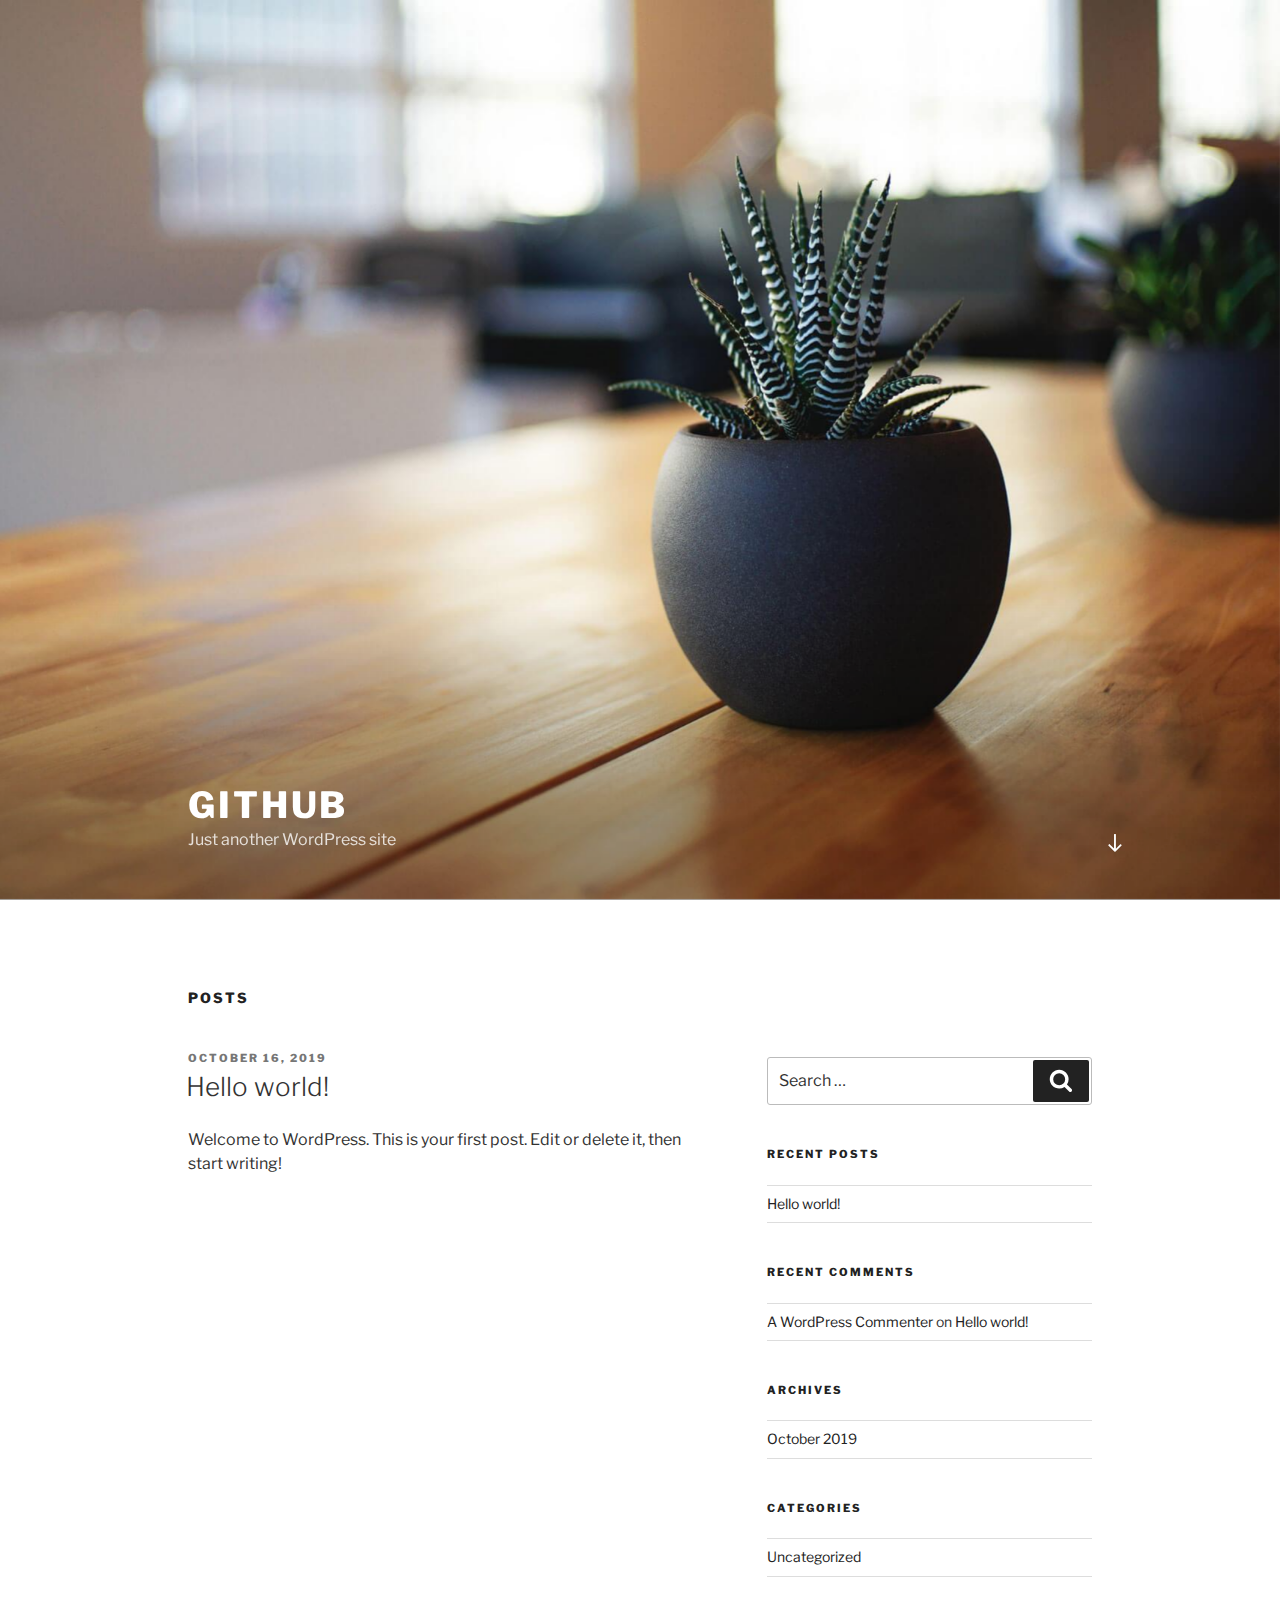
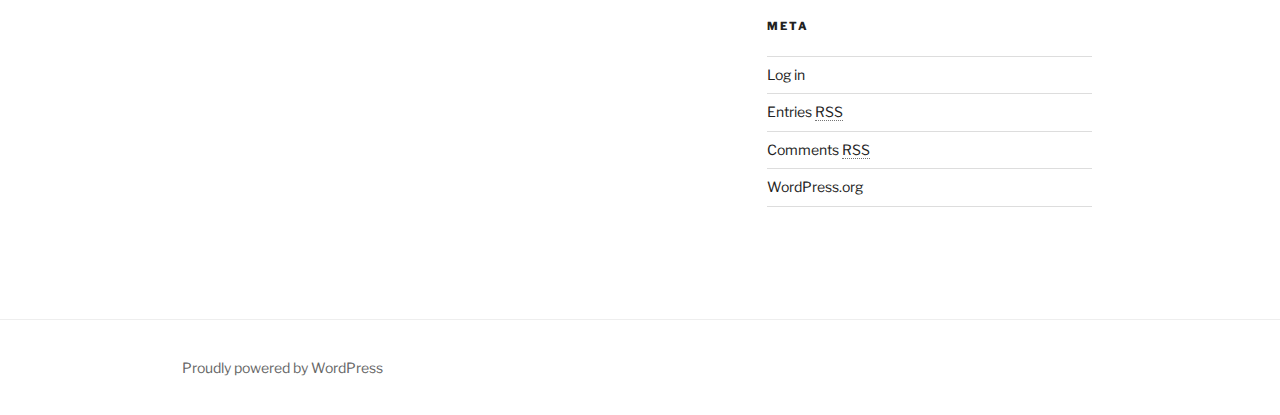
<file: index.html>
<!DOCTYPE html>
<html lang="en-US" class="no-js no-svg">
<head>
<meta charset="UTF-8">
<meta name="viewport" content="width=device-width, initial-scale=1">
<link rel="profile" href="http://gmpg.org/xfn/11">

<script>(function(html){html.className = html.className.replace(/\bno-js\b/,'js')})(document.documentElement);</script>
<title>Github &#8211; Just another WordPress site</title>
<link rel='dns-prefetch' href='//fonts.googleapis.com' />
<link rel='dns-prefetch' href='//s.w.org' />
<link href='https://fonts.gstatic.com/' crossorigin rel='preconnect' />
<link rel="alternate" type="application/rss+xml" title="Github &raquo; Feed" href="https://ashikashedge.github.io/github/feed/" />
<link rel="alternate" type="application/rss+xml" title="Github &raquo; Comments Feed" href="https://ashikashedge.github.io/github/comments/feed/" />
		<script type="text/javascript">
			window._wpemojiSettings = {"baseUrl":"https:\/\/s.w.org\/images\/core\/emoji\/12.0.0-1\/72x72\/","ext":".png","svgUrl":"https:\/\/s.w.org\/images\/core\/emoji\/12.0.0-1\/svg\/","svgExt":".svg","source":{"concatemoji":"https:\/\/ashikashedge.github.io\/github\/wp-includes\/js\/wp-emoji-release.min.js?ver=5.2.3"}};
			!function(a,b,c){function d(a,b){var c=String.fromCharCode;l.clearRect(0,0,k.width,k.height),l.fillText(c.apply(this,a),0,0);var d=k.toDataURL();l.clearRect(0,0,k.width,k.height),l.fillText(c.apply(this,b),0,0);var e=k.toDataURL();return d===e}function e(a){var b;if(!l||!l.fillText)return!1;switch(l.textBaseline="top",l.font="600 32px Arial",a){case"flag":return!(b=d([55356,56826,55356,56819],[55356,56826,8203,55356,56819]))&&(b=d([55356,57332,56128,56423,56128,56418,56128,56421,56128,56430,56128,56423,56128,56447],[55356,57332,8203,56128,56423,8203,56128,56418,8203,56128,56421,8203,56128,56430,8203,56128,56423,8203,56128,56447]),!b);case"emoji":return b=d([55357,56424,55356,57342,8205,55358,56605,8205,55357,56424,55356,57340],[55357,56424,55356,57342,8203,55358,56605,8203,55357,56424,55356,57340]),!b}return!1}function f(a){var c=b.createElement("script");c.src=a,c.defer=c.type="text/javascript",b.getElementsByTagName("head")[0].appendChild(c)}var g,h,i,j,k=b.createElement("canvas"),l=k.getContext&&k.getContext("2d");for(j=Array("flag","emoji"),c.supports={everything:!0,everythingExceptFlag:!0},i=0;i<j.length;i++)c.supports[j[i]]=e(j[i]),c.supports.everything=c.supports.everything&&c.supports[j[i]],"flag"!==j[i]&&(c.supports.everythingExceptFlag=c.supports.everythingExceptFlag&&c.supports[j[i]]);c.supports.everythingExceptFlag=c.supports.everythingExceptFlag&&!c.supports.flag,c.DOMReady=!1,c.readyCallback=function(){c.DOMReady=!0},c.supports.everything||(h=function(){c.readyCallback()},b.addEventListener?(b.addEventListener("DOMContentLoaded",h,!1),a.addEventListener("load",h,!1)):(a.attachEvent("onload",h),b.attachEvent("onreadystatechange",function(){"complete"===b.readyState&&c.readyCallback()})),g=c.source||{},g.concatemoji?f(g.concatemoji):g.wpemoji&&g.twemoji&&(f(g.twemoji),f(g.wpemoji)))}(window,document,window._wpemojiSettings);
		</script>
		<style type="text/css">
img.wp-smiley,
img.emoji {
	display: inline !important;
	border: none !important;
	box-shadow: none !important;
	height: 1em !important;
	width: 1em !important;
	margin: 0 .07em !important;
	vertical-align: -0.1em !important;
	background: none !important;
	padding: 0 !important;
}
</style>
	<link rel='stylesheet' id='wp-block-library-css'  href='https://ashikashedge.github.io/github/wp-includes/css/dist/block-library/style.min.css?ver=5.2.3' type='text/css' media='all' />
<link rel='stylesheet' id='wp-block-library-theme-css'  href='https://ashikashedge.github.io/github/wp-includes/css/dist/block-library/theme.min.css?ver=5.2.3' type='text/css' media='all' />
<link rel='stylesheet' id='twentyseventeen-fonts-css'  href='https://fonts.googleapis.com/css?family=Libre+Franklin%3A300%2C300i%2C400%2C400i%2C600%2C600i%2C800%2C800i&#038;subset=latin%2Clatin-ext' type='text/css' media='all' />
<link rel='stylesheet' id='twentyseventeen-style-css'  href='https://ashikashedge.github.io/github/wp-content/themes/twentyseventeen/style.css?ver=5.2.3' type='text/css' media='all' />
<link rel='stylesheet' id='twentyseventeen-block-style-css'  href='https://ashikashedge.github.io/github/wp-content/themes/twentyseventeen/assets/css/blocks.css?ver=1.1' type='text/css' media='all' />
<!--[if lt IE 9]>
<link rel='stylesheet' id='twentyseventeen-ie8-css'  href='https://ashikashedge.github.io/github/wp-content/themes/twentyseventeen/assets/css/ie8.css?ver=1.0' type='text/css' media='all' />
<![endif]-->
<!--[if lt IE 9]>
<script type='text/javascript' src='https://ashikashedge.github.io/github/wp-content/themes/twentyseventeen/assets/js/html5.js?ver=3.7.3'></script>
<![endif]-->
<script type='text/javascript' src='https://ashikashedge.github.io/github/wp-includes/js/jquery/jquery.js?ver=1.12.4-wp'></script>
<script type='text/javascript' src='https://ashikashedge.github.io/github/wp-includes/js/jquery/jquery-migrate.min.js?ver=1.4.1'></script>
<link rel='https://api.w.org/' href='https://ashikashedge.github.io/github/wp-json/' />
<link rel="EditURI" type="application/rsd+xml" title="RSD" href="https://ashikashedge.github.io/github/xmlrpc.php?rsd" />
<link rel="wlwmanifest" type="application/wlwmanifest+xml" href="https://ashikashedge.github.io/github/wp-includes/wlwmanifest.xml" /> 
<meta name="generator" content="WordPress 5.2.3" />
		<style type="text/css">.recentcomments a{display:inline !important;padding:0 !important;margin:0 !important;}</style>
		</head>

<body class="home blog wp-embed-responsive hfeed has-header-image has-sidebar colors-light">
<div id="page" class="site">
	<a class="skip-link screen-reader-text" href="#content">Skip to content</a>

	<header id="masthead" class="site-header" role="banner">

		<div class="custom-header">

		<div class="custom-header-media">
			<div id="wp-custom-header" class="wp-custom-header"><img src="https://ashikashedge.github.io/github/wp-content/themes/twentyseventeen/assets/images/header.jpg" width="2000" height="1200" alt="Github" /></div>		</div>

	<div class="site-branding">
	<div class="wrap">

		
		<div class="site-branding-text">
							<h1 class="site-title"><a href="https://ashikashedge.github.io/github/" rel="home">Github</a></h1>
			
							<p class="site-description">Just another WordPress site</p>
					</div><!-- .site-branding-text -->

				<a href="#content" class="menu-scroll-down"><svg class="icon icon-arrow-right" aria-hidden="true" role="img"> <use href="#icon-arrow-right" xlink:href="#icon-arrow-right"></use> </svg><span class="screen-reader-text">Scroll down to content</span></a>
	
	</div><!-- .wrap -->
</div><!-- .site-branding -->

</div><!-- .custom-header -->

		
	</header><!-- #masthead -->

	
	<div class="site-content-contain">
		<div id="content" class="site-content">

<div class="wrap">
		<header class="page-header">
		<h2 class="page-title">Posts</h2>
	</header>
	
	<div id="primary" class="content-area">
		<main id="main" class="site-main" role="main">

			
<article id="post-1" class="post-1 post type-post status-publish format-standard hentry category-uncategorized">
		<header class="entry-header">
		<div class="entry-meta"><span class="screen-reader-text">Posted on</span> <a href="https://ashikashedge.github.io/github/2019/10/16/hello-world/" rel="bookmark"><time class="entry-date published updated" datetime="2019-10-16T09:06:40+00:00">October 16, 2019</time></a></div><!-- .entry-meta --><h3 class="entry-title"><a href="https://ashikashedge.github.io/github/2019/10/16/hello-world/" rel="bookmark">Hello world!</a></h3>	</header><!-- .entry-header -->

	
	<div class="entry-content">
		
<p>Welcome to WordPress. This is your first post. Edit or delete it, then start writing!</p>
	</div><!-- .entry-content -->

	
</article><!-- #post-1 -->

		</main><!-- #main -->
	</div><!-- #primary -->
	
<aside id="secondary" class="widget-area" role="complementary" aria-label="Blog Sidebar">
	<section id="search-2" class="widget widget_search">

<form role="search" method="get" class="search-form" action="https://ashikashedge.github.io/github/">
	<label for="search-form-1">
		<span class="screen-reader-text">Search for:</span>
	</label>
	<input type="search" id="search-form-1" class="search-field" placeholder="Search &hellip;" value="" name="s" />
	<button type="submit" class="search-submit"><svg class="icon icon-search" aria-hidden="true" role="img"> <use href="#icon-search" xlink:href="#icon-search"></use> </svg><span class="screen-reader-text">Search</span></button>
</form>
</section>		<section id="recent-posts-2" class="widget widget_recent_entries">		<h2 class="widget-title">Recent Posts</h2>		<ul>
											<li>
					<a href="https://ashikashedge.github.io/github/2019/10/16/hello-world/">Hello world!</a>
									</li>
					</ul>
		</section><section id="recent-comments-2" class="widget widget_recent_comments"><h2 class="widget-title">Recent Comments</h2><ul id="recentcomments"><li class="recentcomments"><span class="comment-author-link"><a href='https://wordpress.org/' rel='external nofollow' class='url'>A WordPress Commenter</a></span> on <a href="https://ashikashedge.github.io/github/2019/10/16/hello-world/#comment-1">Hello world!</a></li></ul></section><section id="archives-2" class="widget widget_archive"><h2 class="widget-title">Archives</h2>		<ul>
				<li><a href='https://ashikashedge.github.io/github/2019/10/'>October 2019</a></li>
		</ul>
			</section><section id="categories-2" class="widget widget_categories"><h2 class="widget-title">Categories</h2>		<ul>
				<li class="cat-item cat-item-1"><a href="https://ashikashedge.github.io/github/category/uncategorized/">Uncategorized</a>
</li>
		</ul>
			</section><section id="meta-2" class="widget widget_meta"><h2 class="widget-title">Meta</h2>			<ul>
						<li><a href="https://ashikashedge.github.io/github/wp-login.php">Log in</a></li>
			<li><a href="https://ashikashedge.github.io/github/feed/">Entries <abbr title="Really Simple Syndication">RSS</abbr></a></li>
			<li><a href="https://ashikashedge.github.io/github/comments/feed/">Comments <abbr title="Really Simple Syndication">RSS</abbr></a></li>
			<li><a href="https://wordpress.org/" title="Powered by WordPress, state-of-the-art semantic personal publishing platform.">WordPress.org</a></li>			</ul>
			</section></aside><!-- #secondary -->
</div><!-- .wrap -->


		</div><!-- #content -->

		<footer id="colophon" class="site-footer" role="contentinfo">
			<div class="wrap">
				
<div class="site-info">
		<a href="https://wordpress.org/" class="imprint">
		Proudly powered by WordPress	</a>
</div><!-- .site-info -->
			</div><!-- .wrap -->
		</footer><!-- #colophon -->
	</div><!-- .site-content-contain -->
</div><!-- #page -->
<script type='text/javascript'>
/* <![CDATA[ */
var twentyseventeenScreenReaderText = {"quote":"<svg class=\"icon icon-quote-right\" aria-hidden=\"true\" role=\"img\"> <use href=\"#icon-quote-right\" xlink:href=\"#icon-quote-right\"><\/use> <\/svg>"};
/* ]]> */
</script>
<script type='text/javascript' src='https://ashikashedge.github.io/github/wp-content/themes/twentyseventeen/assets/js/skip-link-focus-fix.js?ver=1.0'></script>
<script type='text/javascript' src='https://ashikashedge.github.io/github/wp-content/themes/twentyseventeen/assets/js/global.js?ver=1.0'></script>
<script type='text/javascript' src='https://ashikashedge.github.io/github/wp-content/themes/twentyseventeen/assets/js/jquery.scrollTo.js?ver=2.1.2'></script>
<script type='text/javascript' src='https://ashikashedge.github.io/github/wp-includes/js/wp-embed.min.js?ver=5.2.3'></script>
<svg style="position: absolute; width: 0; height: 0; overflow: hidden;" version="1.1" xmlns="http://www.w3.org/2000/svg" xmlns:xlink="http://www.w3.org/1999/xlink">
<defs>
<symbol id="icon-behance" viewbox="0 0 37 32">
<path class="path1" d="M33 6.054h-9.125v2.214h9.125v-2.214zM28.5 13.661q-1.607 0-2.607 0.938t-1.107 2.545h7.286q-0.321-3.482-3.571-3.482zM28.786 24.107q1.125 0 2.179-0.571t1.357-1.554h3.946q-1.786 5.482-7.625 5.482-3.821 0-6.080-2.357t-2.259-6.196q0-3.714 2.33-6.17t6.009-2.455q2.464 0 4.295 1.214t2.732 3.196 0.902 4.429q0 0.304-0.036 0.839h-11.75q0 1.982 1.027 3.063t2.973 1.080zM4.946 23.214h5.286q3.661 0 3.661-2.982 0-3.214-3.554-3.214h-5.393v6.196zM4.946 13.625h5.018q1.393 0 2.205-0.652t0.813-2.027q0-2.571-3.393-2.571h-4.643v5.25zM0 4.536h10.607q1.554 0 2.768 0.25t2.259 0.848 1.607 1.723 0.563 2.75q0 3.232-3.071 4.696 2.036 0.571 3.071 2.054t1.036 3.643q0 1.339-0.438 2.438t-1.179 1.848-1.759 1.268-2.161 0.75-2.393 0.232h-10.911v-22.5z"></path>
</symbol>
<symbol id="icon-deviantart" viewbox="0 0 18 32">
<path class="path1" d="M18.286 5.411l-5.411 10.393 0.429 0.554h4.982v7.411h-9.054l-0.786 0.536-2.536 4.875-0.536 0.536h-5.375v-5.411l5.411-10.411-0.429-0.536h-4.982v-7.411h9.054l0.786-0.536 2.536-4.875 0.536-0.536h5.375v5.411z"></path>
</symbol>
<symbol id="icon-medium" viewbox="0 0 32 32">
<path class="path1" d="M10.661 7.518v20.946q0 0.446-0.223 0.759t-0.652 0.313q-0.304 0-0.589-0.143l-8.304-4.161q-0.375-0.179-0.634-0.598t-0.259-0.83v-20.357q0-0.357 0.179-0.607t0.518-0.25q0.25 0 0.786 0.268l9.125 4.571q0.054 0.054 0.054 0.089zM11.804 9.321l9.536 15.464-9.536-4.75v-10.714zM32 9.643v18.821q0 0.446-0.25 0.723t-0.679 0.277-0.839-0.232l-7.875-3.929zM31.946 7.5q0 0.054-4.58 7.491t-5.366 8.705l-6.964-11.321 5.786-9.411q0.304-0.5 0.929-0.5 0.25 0 0.464 0.107l9.661 4.821q0.071 0.036 0.071 0.107z"></path>
</symbol>
<symbol id="icon-slideshare" viewbox="0 0 32 32">
<path class="path1" d="M15.589 13.214q0 1.482-1.134 2.545t-2.723 1.063-2.723-1.063-1.134-2.545q0-1.5 1.134-2.554t2.723-1.054 2.723 1.054 1.134 2.554zM24.554 13.214q0 1.482-1.125 2.545t-2.732 1.063q-1.589 0-2.723-1.063t-1.134-2.545q0-1.5 1.134-2.554t2.723-1.054q1.607 0 2.732 1.054t1.125 2.554zM28.571 16.429v-11.911q0-1.554-0.571-2.205t-1.982-0.652h-19.857q-1.482 0-2.009 0.607t-0.527 2.25v12.018q0.768 0.411 1.58 0.714t1.446 0.5 1.446 0.33 1.268 0.196 1.25 0.071 1.045 0.009 1.009-0.036 0.795-0.036q1.214-0.018 1.696 0.482 0.107 0.107 0.179 0.161 0.464 0.446 1.089 0.911 0.125-1.625 2.107-1.554 0.089 0 0.652 0.027t0.768 0.036 0.813 0.018 0.946-0.018 0.973-0.080 1.089-0.152 1.107-0.241 1.196-0.348 1.205-0.482 1.286-0.616zM31.482 16.339q-2.161 2.661-6.643 4.5 1.5 5.089-0.411 8.304-1.179 2.018-3.268 2.643-1.857 0.571-3.25-0.268-1.536-0.911-1.464-2.929l-0.018-5.821v-0.018q-0.143-0.036-0.438-0.107t-0.42-0.089l-0.018 6.036q0.071 2.036-1.482 2.929-1.411 0.839-3.268 0.268-2.089-0.643-3.25-2.679-1.875-3.214-0.393-8.268-4.482-1.839-6.643-4.5-0.446-0.661-0.071-1.125t1.071 0.018q0.054 0.036 0.196 0.125t0.196 0.143v-12.393q0-1.286 0.839-2.196t2.036-0.911h22.446q1.196 0 2.036 0.911t0.839 2.196v12.393l0.375-0.268q0.696-0.482 1.071-0.018t-0.071 1.125z"></path>
</symbol>
<symbol id="icon-snapchat-ghost" viewbox="0 0 30 32">
<path class="path1" d="M15.143 2.286q2.393-0.018 4.295 1.223t2.92 3.438q0.482 1.036 0.482 3.196 0 0.839-0.161 3.411 0.25 0.125 0.5 0.125 0.321 0 0.911-0.241t0.911-0.241q0.518 0 1 0.321t0.482 0.821q0 0.571-0.563 0.964t-1.232 0.563-1.232 0.518-0.563 0.848q0 0.268 0.214 0.768 0.661 1.464 1.83 2.679t2.58 1.804q0.5 0.214 1.429 0.411 0.5 0.107 0.5 0.625 0 1.25-3.911 1.839-0.125 0.196-0.196 0.696t-0.25 0.83-0.589 0.33q-0.357 0-1.107-0.116t-1.143-0.116q-0.661 0-1.107 0.089-0.571 0.089-1.125 0.402t-1.036 0.679-1.036 0.723-1.357 0.598-1.768 0.241q-0.929 0-1.723-0.241t-1.339-0.598-1.027-0.723-1.036-0.679-1.107-0.402q-0.464-0.089-1.125-0.089-0.429 0-1.17 0.134t-1.045 0.134q-0.446 0-0.625-0.33t-0.25-0.848-0.196-0.714q-3.911-0.589-3.911-1.839 0-0.518 0.5-0.625 0.929-0.196 1.429-0.411 1.393-0.571 2.58-1.804t1.83-2.679q0.214-0.5 0.214-0.768 0-0.5-0.563-0.848t-1.241-0.527-1.241-0.563-0.563-0.938q0-0.482 0.464-0.813t0.982-0.33q0.268 0 0.857 0.232t0.946 0.232q0.321 0 0.571-0.125-0.161-2.536-0.161-3.393 0-2.179 0.482-3.214 1.143-2.446 3.071-3.536t4.714-1.125z"></path>
</symbol>
<symbol id="icon-yelp" viewbox="0 0 27 32">
<path class="path1" d="M13.804 23.554v2.268q-0.018 5.214-0.107 5.446-0.214 0.571-0.911 0.714-0.964 0.161-3.241-0.679t-2.902-1.589q-0.232-0.268-0.304-0.643-0.018-0.214 0.071-0.464 0.071-0.179 0.607-0.839t3.232-3.857q0.018 0 1.071-1.25 0.268-0.339 0.705-0.438t0.884 0.063q0.429 0.179 0.67 0.518t0.223 0.75zM11.143 19.071q-0.054 0.982-0.929 1.25l-2.143 0.696q-4.911 1.571-5.214 1.571-0.625-0.036-0.964-0.643-0.214-0.446-0.304-1.339-0.143-1.357 0.018-2.973t0.536-2.223 1-0.571q0.232 0 3.607 1.375 1.25 0.518 2.054 0.839l1.5 0.607q0.411 0.161 0.634 0.545t0.205 0.866zM25.893 24.375q-0.125 0.964-1.634 2.875t-2.42 2.268q-0.661 0.25-1.125-0.125-0.25-0.179-3.286-5.125l-0.839-1.375q-0.25-0.375-0.205-0.821t0.348-0.821q0.625-0.768 1.482-0.464 0.018 0.018 2.125 0.714 3.625 1.179 4.321 1.42t0.839 0.366q0.5 0.393 0.393 1.089zM13.893 13.089q0.089 1.821-0.964 2.179-1.036 0.304-2.036-1.268l-6.75-10.679q-0.143-0.625 0.339-1.107 0.732-0.768 3.705-1.598t4.009-0.563q0.714 0.179 0.875 0.804 0.054 0.321 0.393 5.455t0.429 6.777zM25.714 15.018q0.054 0.696-0.464 1.054-0.268 0.179-5.875 1.536-1.196 0.268-1.625 0.411l0.018-0.036q-0.411 0.107-0.821-0.071t-0.661-0.571q-0.536-0.839 0-1.554 0.018-0.018 1.339-1.821 2.232-3.054 2.679-3.643t0.607-0.696q0.5-0.339 1.161-0.036 0.857 0.411 2.196 2.384t1.446 2.991v0.054z"></path>
</symbol>
<symbol id="icon-vine" viewbox="0 0 27 32">
<path class="path1" d="M26.732 14.768v3.536q-1.804 0.411-3.536 0.411-1.161 2.429-2.955 4.839t-3.241 3.848-2.286 1.902q-1.429 0.804-2.893-0.054-0.5-0.304-1.080-0.777t-1.518-1.491-1.83-2.295-1.92-3.286-1.884-4.357-1.634-5.616-1.259-6.964h5.054q0.464 3.893 1.25 7.116t1.866 5.661 2.17 4.205 2.5 3.482q3.018-3.018 5.125-7.25-2.536-1.286-3.982-3.929t-1.446-5.946q0-3.429 1.857-5.616t5.071-2.188q3.179 0 4.875 1.884t1.696 5.313q0 2.839-1.036 5.107-0.125 0.018-0.348 0.054t-0.821 0.036-1.125-0.107-1.107-0.455-0.902-0.92q0.554-1.839 0.554-3.286 0-1.554-0.518-2.357t-1.411-0.804q-0.946 0-1.518 0.884t-0.571 2.509q0 3.321 1.875 5.241t4.768 1.92q1.107 0 2.161-0.25z"></path>
</symbol>
<symbol id="icon-vk" viewbox="0 0 35 32">
<path class="path1" d="M34.232 9.286q0.411 1.143-2.679 5.25-0.429 0.571-1.161 1.518-1.393 1.786-1.607 2.339-0.304 0.732 0.25 1.446 0.304 0.375 1.446 1.464h0.018l0.071 0.071q2.518 2.339 3.411 3.946 0.054 0.089 0.116 0.223t0.125 0.473-0.009 0.607-0.446 0.491-1.054 0.223l-4.571 0.071q-0.429 0.089-1-0.089t-0.929-0.393l-0.357-0.214q-0.536-0.375-1.25-1.143t-1.223-1.384-1.089-1.036-1.009-0.277q-0.054 0.018-0.143 0.063t-0.304 0.259-0.384 0.527-0.304 0.929-0.116 1.384q0 0.268-0.063 0.491t-0.134 0.33l-0.071 0.089q-0.321 0.339-0.946 0.393h-2.054q-1.268 0.071-2.607-0.295t-2.348-0.946-1.839-1.179-1.259-1.027l-0.446-0.429q-0.179-0.179-0.491-0.536t-1.277-1.625-1.893-2.696-2.188-3.768-2.33-4.857q-0.107-0.286-0.107-0.482t0.054-0.286l0.071-0.107q0.268-0.339 1.018-0.339l4.893-0.036q0.214 0.036 0.411 0.116t0.286 0.152l0.089 0.054q0.286 0.196 0.429 0.571 0.357 0.893 0.821 1.848t0.732 1.455l0.286 0.518q0.518 1.071 1 1.857t0.866 1.223 0.741 0.688 0.607 0.25 0.482-0.089q0.036-0.018 0.089-0.089t0.214-0.393 0.241-0.839 0.17-1.446 0-2.232q-0.036-0.714-0.161-1.304t-0.25-0.821l-0.107-0.214q-0.446-0.607-1.518-0.768-0.232-0.036 0.089-0.429 0.304-0.339 0.679-0.536 0.946-0.464 4.268-0.429 1.464 0.018 2.411 0.232 0.357 0.089 0.598 0.241t0.366 0.429 0.188 0.571 0.063 0.813-0.018 0.982-0.045 1.259-0.027 1.473q0 0.196-0.018 0.75t-0.009 0.857 0.063 0.723 0.205 0.696 0.402 0.438q0.143 0.036 0.304 0.071t0.464-0.196 0.679-0.616 0.929-1.196 1.214-1.92q1.071-1.857 1.911-4.018 0.071-0.179 0.179-0.313t0.196-0.188l0.071-0.054 0.089-0.045t0.232-0.054 0.357-0.009l5.143-0.036q0.696-0.089 1.143 0.045t0.554 0.295z"></path>
</symbol>
<symbol id="icon-search" viewbox="0 0 30 32">
<path class="path1" d="M20.571 14.857q0-3.304-2.348-5.652t-5.652-2.348-5.652 2.348-2.348 5.652 2.348 5.652 5.652 2.348 5.652-2.348 2.348-5.652zM29.714 29.714q0 0.929-0.679 1.607t-1.607 0.679q-0.964 0-1.607-0.679l-6.125-6.107q-3.196 2.214-7.125 2.214-2.554 0-4.884-0.991t-4.018-2.679-2.679-4.018-0.991-4.884 0.991-4.884 2.679-4.018 4.018-2.679 4.884-0.991 4.884 0.991 4.018 2.679 2.679 4.018 0.991 4.884q0 3.929-2.214 7.125l6.125 6.125q0.661 0.661 0.661 1.607z"></path>
</symbol>
<symbol id="icon-envelope-o" viewbox="0 0 32 32">
<path class="path1" d="M29.714 26.857v-13.714q-0.571 0.643-1.232 1.179-4.786 3.679-7.607 6.036-0.911 0.768-1.482 1.196t-1.545 0.866-1.83 0.438h-0.036q-0.857 0-1.83-0.438t-1.545-0.866-1.482-1.196q-2.821-2.357-7.607-6.036-0.661-0.536-1.232-1.179v13.714q0 0.232 0.17 0.402t0.402 0.17h26.286q0.232 0 0.402-0.17t0.17-0.402zM29.714 8.089v-0.438t-0.009-0.232-0.054-0.223-0.098-0.161-0.161-0.134-0.25-0.045h-26.286q-0.232 0-0.402 0.17t-0.17 0.402q0 3 2.625 5.071 3.446 2.714 7.161 5.661 0.107 0.089 0.625 0.527t0.821 0.67 0.795 0.563 0.902 0.491 0.768 0.161h0.036q0.357 0 0.768-0.161t0.902-0.491 0.795-0.563 0.821-0.67 0.625-0.527q3.714-2.946 7.161-5.661 0.964-0.768 1.795-2.063t0.83-2.348zM32 7.429v19.429q0 1.179-0.839 2.018t-2.018 0.839h-26.286q-1.179 0-2.018-0.839t-0.839-2.018v-19.429q0-1.179 0.839-2.018t2.018-0.839h26.286q1.179 0 2.018 0.839t0.839 2.018z"></path>
</symbol>
<symbol id="icon-close" viewbox="0 0 25 32">
<path class="path1" d="M23.179 23.607q0 0.714-0.5 1.214l-2.429 2.429q-0.5 0.5-1.214 0.5t-1.214-0.5l-5.25-5.25-5.25 5.25q-0.5 0.5-1.214 0.5t-1.214-0.5l-2.429-2.429q-0.5-0.5-0.5-1.214t0.5-1.214l5.25-5.25-5.25-5.25q-0.5-0.5-0.5-1.214t0.5-1.214l2.429-2.429q0.5-0.5 1.214-0.5t1.214 0.5l5.25 5.25 5.25-5.25q0.5-0.5 1.214-0.5t1.214 0.5l2.429 2.429q0.5 0.5 0.5 1.214t-0.5 1.214l-5.25 5.25 5.25 5.25q0.5 0.5 0.5 1.214z"></path>
</symbol>
<symbol id="icon-angle-down" viewbox="0 0 21 32">
<path class="path1" d="M19.196 13.143q0 0.232-0.179 0.411l-8.321 8.321q-0.179 0.179-0.411 0.179t-0.411-0.179l-8.321-8.321q-0.179-0.179-0.179-0.411t0.179-0.411l0.893-0.893q0.179-0.179 0.411-0.179t0.411 0.179l7.018 7.018 7.018-7.018q0.179-0.179 0.411-0.179t0.411 0.179l0.893 0.893q0.179 0.179 0.179 0.411z"></path>
</symbol>
<symbol id="icon-folder-open" viewbox="0 0 34 32">
<path class="path1" d="M33.554 17q0 0.554-0.554 1.179l-6 7.071q-0.768 0.911-2.152 1.545t-2.563 0.634h-19.429q-0.607 0-1.080-0.232t-0.473-0.768q0-0.554 0.554-1.179l6-7.071q0.768-0.911 2.152-1.545t2.563-0.634h19.429q0.607 0 1.080 0.232t0.473 0.768zM27.429 10.857v2.857h-14.857q-1.679 0-3.518 0.848t-2.929 2.134l-6.107 7.179q0-0.071-0.009-0.223t-0.009-0.223v-17.143q0-1.643 1.179-2.821t2.821-1.179h5.714q1.643 0 2.821 1.179t1.179 2.821v0.571h9.714q1.643 0 2.821 1.179t1.179 2.821z"></path>
</symbol>
<symbol id="icon-twitter" viewbox="0 0 30 32">
<path class="path1" d="M28.929 7.286q-1.196 1.75-2.893 2.982 0.018 0.25 0.018 0.75 0 2.321-0.679 4.634t-2.063 4.437-3.295 3.759-4.607 2.607-5.768 0.973q-4.839 0-8.857-2.589 0.625 0.071 1.393 0.071 4.018 0 7.161-2.464-1.875-0.036-3.357-1.152t-2.036-2.848q0.589 0.089 1.089 0.089 0.768 0 1.518-0.196-2-0.411-3.313-1.991t-1.313-3.67v-0.071q1.214 0.679 2.607 0.732-1.179-0.786-1.875-2.054t-0.696-2.75q0-1.571 0.786-2.911 2.161 2.661 5.259 4.259t6.634 1.777q-0.143-0.679-0.143-1.321 0-2.393 1.688-4.080t4.080-1.688q2.5 0 4.214 1.821 1.946-0.375 3.661-1.393-0.661 2.054-2.536 3.179 1.661-0.179 3.321-0.893z"></path>
</symbol>
<symbol id="icon-facebook" viewbox="0 0 19 32">
<path class="path1" d="M17.125 0.214v4.714h-2.804q-1.536 0-2.071 0.643t-0.536 1.929v3.375h5.232l-0.696 5.286h-4.536v13.554h-5.464v-13.554h-4.554v-5.286h4.554v-3.893q0-3.321 1.857-5.152t4.946-1.83q2.625 0 4.071 0.214z"></path>
</symbol>
<symbol id="icon-github" viewbox="0 0 27 32">
<path class="path1" d="M13.714 2.286q3.732 0 6.884 1.839t4.991 4.991 1.839 6.884q0 4.482-2.616 8.063t-6.759 4.955q-0.482 0.089-0.714-0.125t-0.232-0.536q0-0.054 0.009-1.366t0.009-2.402q0-1.732-0.929-2.536 1.018-0.107 1.83-0.321t1.679-0.696 1.446-1.188 0.946-1.875 0.366-2.688q0-2.125-1.411-3.679 0.661-1.625-0.143-3.643-0.5-0.161-1.446 0.196t-1.643 0.786l-0.679 0.429q-1.661-0.464-3.429-0.464t-3.429 0.464q-0.286-0.196-0.759-0.482t-1.491-0.688-1.518-0.241q-0.804 2.018-0.143 3.643-1.411 1.554-1.411 3.679 0 1.518 0.366 2.679t0.938 1.875 1.438 1.196 1.679 0.696 1.83 0.321q-0.696 0.643-0.875 1.839-0.375 0.179-0.804 0.268t-1.018 0.089-1.17-0.384-0.991-1.116q-0.339-0.571-0.866-0.929t-0.884-0.429l-0.357-0.054q-0.375 0-0.518 0.080t-0.089 0.205 0.161 0.25 0.232 0.214l0.125 0.089q0.393 0.179 0.777 0.679t0.563 0.911l0.179 0.411q0.232 0.679 0.786 1.098t1.196 0.536 1.241 0.125 0.991-0.063l0.411-0.071q0 0.679 0.009 1.58t0.009 0.973q0 0.321-0.232 0.536t-0.714 0.125q-4.143-1.375-6.759-4.955t-2.616-8.063q0-3.732 1.839-6.884t4.991-4.991 6.884-1.839zM5.196 21.982q0.054-0.125-0.125-0.214-0.179-0.054-0.232 0.036-0.054 0.125 0.125 0.214 0.161 0.107 0.232-0.036zM5.75 22.589q0.125-0.089-0.036-0.286-0.179-0.161-0.286-0.054-0.125 0.089 0.036 0.286 0.179 0.179 0.286 0.054zM6.286 23.393q0.161-0.125 0-0.339-0.143-0.232-0.304-0.107-0.161 0.089 0 0.321t0.304 0.125zM7.036 24.143q0.143-0.143-0.071-0.339-0.214-0.214-0.357-0.054-0.161 0.143 0.071 0.339 0.214 0.214 0.357 0.054zM8.054 24.589q0.054-0.196-0.232-0.286-0.268-0.071-0.339 0.125t0.232 0.268q0.268 0.107 0.339-0.107zM9.179 24.679q0-0.232-0.304-0.196-0.286 0-0.286 0.196 0 0.232 0.304 0.196 0.286 0 0.286-0.196zM10.214 24.5q-0.036-0.196-0.321-0.161-0.286 0.054-0.25 0.268t0.321 0.143 0.25-0.25z"></path>
</symbol>
<symbol id="icon-bars" viewbox="0 0 27 32">
<path class="path1" d="M27.429 24v2.286q0 0.464-0.339 0.804t-0.804 0.339h-25.143q-0.464 0-0.804-0.339t-0.339-0.804v-2.286q0-0.464 0.339-0.804t0.804-0.339h25.143q0.464 0 0.804 0.339t0.339 0.804zM27.429 14.857v2.286q0 0.464-0.339 0.804t-0.804 0.339h-25.143q-0.464 0-0.804-0.339t-0.339-0.804v-2.286q0-0.464 0.339-0.804t0.804-0.339h25.143q0.464 0 0.804 0.339t0.339 0.804zM27.429 5.714v2.286q0 0.464-0.339 0.804t-0.804 0.339h-25.143q-0.464 0-0.804-0.339t-0.339-0.804v-2.286q0-0.464 0.339-0.804t0.804-0.339h25.143q0.464 0 0.804 0.339t0.339 0.804z"></path>
</symbol>
<symbol id="icon-google-plus" viewbox="0 0 41 32">
<path class="path1" d="M25.661 16.304q0 3.714-1.554 6.616t-4.429 4.536-6.589 1.634q-2.661 0-5.089-1.036t-4.179-2.786-2.786-4.179-1.036-5.089 1.036-5.089 2.786-4.179 4.179-2.786 5.089-1.036q5.107 0 8.768 3.429l-3.554 3.411q-2.089-2.018-5.214-2.018-2.196 0-4.063 1.107t-2.955 3.009-1.089 4.152 1.089 4.152 2.955 3.009 4.063 1.107q1.482 0 2.723-0.411t2.045-1.027 1.402-1.402 0.875-1.482 0.384-1.321h-7.429v-4.5h12.357q0.214 1.125 0.214 2.179zM41.143 14.125v3.75h-3.732v3.732h-3.75v-3.732h-3.732v-3.75h3.732v-3.732h3.75v3.732h3.732z"></path>
</symbol>
<symbol id="icon-linkedin" viewbox="0 0 27 32">
<path class="path1" d="M6.232 11.161v17.696h-5.893v-17.696h5.893zM6.607 5.696q0.018 1.304-0.902 2.179t-2.42 0.875h-0.036q-1.464 0-2.357-0.875t-0.893-2.179q0-1.321 0.92-2.188t2.402-0.866 2.375 0.866 0.911 2.188zM27.429 18.714v10.143h-5.875v-9.464q0-1.875-0.723-2.938t-2.259-1.063q-1.125 0-1.884 0.616t-1.134 1.527q-0.196 0.536-0.196 1.446v9.875h-5.875q0.036-7.125 0.036-11.554t-0.018-5.286l-0.018-0.857h5.875v2.571h-0.036q0.357-0.571 0.732-1t1.009-0.929 1.554-0.777 2.045-0.277q3.054 0 4.911 2.027t1.857 5.938z"></path>
</symbol>
<symbol id="icon-quote-right" viewbox="0 0 30 32">
<path class="path1" d="M13.714 5.714v12.571q0 1.857-0.723 3.545t-1.955 2.92-2.92 1.955-3.545 0.723h-1.143q-0.464 0-0.804-0.339t-0.339-0.804v-2.286q0-0.464 0.339-0.804t0.804-0.339h1.143q1.893 0 3.232-1.339t1.339-3.232v-0.571q0-0.714-0.5-1.214t-1.214-0.5h-4q-1.429 0-2.429-1t-1-2.429v-6.857q0-1.429 1-2.429t2.429-1h6.857q1.429 0 2.429 1t1 2.429zM29.714 5.714v12.571q0 1.857-0.723 3.545t-1.955 2.92-2.92 1.955-3.545 0.723h-1.143q-0.464 0-0.804-0.339t-0.339-0.804v-2.286q0-0.464 0.339-0.804t0.804-0.339h1.143q1.893 0 3.232-1.339t1.339-3.232v-0.571q0-0.714-0.5-1.214t-1.214-0.5h-4q-1.429 0-2.429-1t-1-2.429v-6.857q0-1.429 1-2.429t2.429-1h6.857q1.429 0 2.429 1t1 2.429z"></path>
</symbol>
<symbol id="icon-mail-reply" viewbox="0 0 32 32">
<path class="path1" d="M32 20q0 2.964-2.268 8.054-0.054 0.125-0.188 0.429t-0.241 0.536-0.232 0.393q-0.214 0.304-0.5 0.304-0.268 0-0.42-0.179t-0.152-0.446q0-0.161 0.045-0.473t0.045-0.42q0.089-1.214 0.089-2.196 0-1.804-0.313-3.232t-0.866-2.473-1.429-1.804-1.884-1.241-2.375-0.759-2.75-0.384-3.134-0.107h-4v4.571q0 0.464-0.339 0.804t-0.804 0.339-0.804-0.339l-9.143-9.143q-0.339-0.339-0.339-0.804t0.339-0.804l9.143-9.143q0.339-0.339 0.804-0.339t0.804 0.339 0.339 0.804v4.571h4q12.732 0 15.625 7.196 0.946 2.393 0.946 5.946z"></path>
</symbol>
<symbol id="icon-youtube" viewbox="0 0 27 32">
<path class="path1" d="M17.339 22.214v3.768q0 1.196-0.696 1.196-0.411 0-0.804-0.393v-5.375q0.393-0.393 0.804-0.393 0.696 0 0.696 1.196zM23.375 22.232v0.821h-1.607v-0.821q0-1.214 0.804-1.214t0.804 1.214zM6.125 18.339h1.911v-1.679h-5.571v1.679h1.875v10.161h1.786v-10.161zM11.268 28.5h1.589v-8.821h-1.589v6.75q-0.536 0.75-1.018 0.75-0.321 0-0.375-0.375-0.018-0.054-0.018-0.625v-6.5h-1.589v6.982q0 0.875 0.143 1.304 0.214 0.661 1.036 0.661 0.857 0 1.821-1.089v0.964zM18.929 25.857v-3.518q0-1.304-0.161-1.768-0.304-1-1.268-1-0.893 0-1.661 0.964v-3.875h-1.589v11.839h1.589v-0.857q0.804 0.982 1.661 0.982 0.964 0 1.268-0.982 0.161-0.482 0.161-1.786zM24.964 25.679v-0.232h-1.625q0 0.911-0.036 1.089-0.125 0.643-0.714 0.643-0.821 0-0.821-1.232v-1.554h3.196v-1.839q0-1.411-0.482-2.071-0.696-0.911-1.893-0.911-1.214 0-1.911 0.911-0.5 0.661-0.5 2.071v3.089q0 1.411 0.518 2.071 0.696 0.911 1.929 0.911 1.286 0 1.929-0.946 0.321-0.482 0.375-0.964 0.036-0.161 0.036-1.036zM14.107 9.375v-3.75q0-1.232-0.768-1.232t-0.768 1.232v3.75q0 1.25 0.768 1.25t0.768-1.25zM26.946 22.786q0 4.179-0.464 6.25-0.25 1.054-1.036 1.768t-1.821 0.821q-3.286 0.375-9.911 0.375t-9.911-0.375q-1.036-0.107-1.83-0.821t-1.027-1.768q-0.464-2-0.464-6.25 0-4.179 0.464-6.25 0.25-1.054 1.036-1.768t1.839-0.839q3.268-0.357 9.893-0.357t9.911 0.357q1.036 0.125 1.83 0.839t1.027 1.768q0.464 2 0.464 6.25zM9.125 0h1.821l-2.161 7.125v4.839h-1.786v-4.839q-0.25-1.321-1.089-3.786-0.661-1.839-1.161-3.339h1.893l1.268 4.696zM15.732 5.946v3.125q0 1.446-0.5 2.107-0.661 0.911-1.893 0.911-1.196 0-1.875-0.911-0.5-0.679-0.5-2.107v-3.125q0-1.429 0.5-2.089 0.679-0.911 1.875-0.911 1.232 0 1.893 0.911 0.5 0.661 0.5 2.089zM21.714 3.054v8.911h-1.625v-0.982q-0.946 1.107-1.839 1.107-0.821 0-1.054-0.661-0.143-0.429-0.143-1.339v-7.036h1.625v6.554q0 0.589 0.018 0.625 0.054 0.393 0.375 0.393 0.482 0 1.018-0.768v-6.804h1.625z"></path>
</symbol>
<symbol id="icon-dropbox" viewbox="0 0 32 32">
<path class="path1" d="M7.179 12.625l8.821 5.446-6.107 5.089-8.75-5.696zM24.786 22.536v1.929l-8.75 5.232v0.018l-0.018-0.018-0.018 0.018v-0.018l-8.732-5.232v-1.929l2.625 1.714 6.107-5.071v-0.036l0.018 0.018 0.018-0.018v0.036l6.125 5.071zM9.893 2.107l6.107 5.089-8.821 5.429-6.036-4.821zM24.821 12.625l6.036 4.839-8.732 5.696-6.125-5.089zM22.125 2.107l8.732 5.696-6.036 4.821-8.821-5.429z"></path>
</symbol>
<symbol id="icon-instagram" viewbox="0 0 27 32">
<path class="path1" d="M18.286 16q0-1.893-1.339-3.232t-3.232-1.339-3.232 1.339-1.339 3.232 1.339 3.232 3.232 1.339 3.232-1.339 1.339-3.232zM20.75 16q0 2.929-2.054 4.982t-4.982 2.054-4.982-2.054-2.054-4.982 2.054-4.982 4.982-2.054 4.982 2.054 2.054 4.982zM22.679 8.679q0 0.679-0.482 1.161t-1.161 0.482-1.161-0.482-0.482-1.161 0.482-1.161 1.161-0.482 1.161 0.482 0.482 1.161zM13.714 4.75q-0.125 0-1.366-0.009t-1.884 0-1.723 0.054-1.839 0.179-1.277 0.33q-0.893 0.357-1.571 1.036t-1.036 1.571q-0.196 0.518-0.33 1.277t-0.179 1.839-0.054 1.723 0 1.884 0.009 1.366-0.009 1.366 0 1.884 0.054 1.723 0.179 1.839 0.33 1.277q0.357 0.893 1.036 1.571t1.571 1.036q0.518 0.196 1.277 0.33t1.839 0.179 1.723 0.054 1.884 0 1.366-0.009 1.366 0.009 1.884 0 1.723-0.054 1.839-0.179 1.277-0.33q0.893-0.357 1.571-1.036t1.036-1.571q0.196-0.518 0.33-1.277t0.179-1.839 0.054-1.723 0-1.884-0.009-1.366 0.009-1.366 0-1.884-0.054-1.723-0.179-1.839-0.33-1.277q-0.357-0.893-1.036-1.571t-1.571-1.036q-0.518-0.196-1.277-0.33t-1.839-0.179-1.723-0.054-1.884 0-1.366 0.009zM27.429 16q0 4.089-0.089 5.661-0.179 3.714-2.214 5.75t-5.75 2.214q-1.571 0.089-5.661 0.089t-5.661-0.089q-3.714-0.179-5.75-2.214t-2.214-5.75q-0.089-1.571-0.089-5.661t0.089-5.661q0.179-3.714 2.214-5.75t5.75-2.214q1.571-0.089 5.661-0.089t5.661 0.089q3.714 0.179 5.75 2.214t2.214 5.75q0.089 1.571 0.089 5.661z"></path>
</symbol>
<symbol id="icon-flickr" viewbox="0 0 27 32">
<path class="path1" d="M22.286 2.286q2.125 0 3.634 1.509t1.509 3.634v17.143q0 2.125-1.509 3.634t-3.634 1.509h-17.143q-2.125 0-3.634-1.509t-1.509-3.634v-17.143q0-2.125 1.509-3.634t3.634-1.509h17.143zM12.464 16q0-1.571-1.107-2.679t-2.679-1.107-2.679 1.107-1.107 2.679 1.107 2.679 2.679 1.107 2.679-1.107 1.107-2.679zM22.536 16q0-1.571-1.107-2.679t-2.679-1.107-2.679 1.107-1.107 2.679 1.107 2.679 2.679 1.107 2.679-1.107 1.107-2.679z"></path>
</symbol>
<symbol id="icon-tumblr" viewbox="0 0 19 32">
<path class="path1" d="M16.857 23.732l1.429 4.232q-0.411 0.625-1.982 1.179t-3.161 0.571q-1.857 0.036-3.402-0.464t-2.545-1.321-1.696-1.893-0.991-2.143-0.295-2.107v-9.714h-3v-3.839q1.286-0.464 2.304-1.241t1.625-1.607 1.036-1.821 0.607-1.768 0.268-1.58q0.018-0.089 0.080-0.152t0.134-0.063h4.357v7.571h5.946v4.5h-5.964v9.25q0 0.536 0.116 1t0.402 0.938 0.884 0.741 1.455 0.25q1.393-0.036 2.393-0.518z"></path>
</symbol>
<symbol id="icon-dockerhub" viewbox="0 0 24 28">
<path class="path1" d="M1.597 10.257h2.911v2.83H1.597v-2.83zm3.573 0h2.91v2.83H5.17v-2.83zm0-3.627h2.91v2.829H5.17V6.63zm3.57 3.627h2.912v2.83H8.74v-2.83zm0-3.627h2.912v2.829H8.74V6.63zm3.573 3.627h2.911v2.83h-2.911v-2.83zm0-3.627h2.911v2.829h-2.911V6.63zm3.572 3.627h2.911v2.83h-2.911v-2.83zM12.313 3h2.911v2.83h-2.911V3zm-6.65 14.173c-.449 0-.812.354-.812.788 0 .435.364.788.812.788.447 0 .811-.353.811-.788 0-.434-.363-.788-.811-.788"></path>
<path class="path2" d="M28.172 11.721c-.978-.549-2.278-.624-3.388-.306-.136-1.146-.91-2.149-1.83-2.869l-.366-.286-.307.345c-.618.692-.8 1.845-.718 2.73.063.651.273 1.312.685 1.834-.313.183-.668.328-.985.434-.646.212-1.347.33-2.028.33H.083l-.042.429c-.137 1.432.065 2.866.674 4.173l.262.519.03.048c1.8 2.973 4.963 4.225 8.41 4.225 6.672 0 12.174-2.896 14.702-9.015 1.689.085 3.417-.4 4.243-1.968l.211-.4-.401-.223zM5.664 19.458c-.85 0-1.542-.671-1.542-1.497 0-.825.691-1.498 1.541-1.498.849 0 1.54.672 1.54 1.497s-.69 1.498-1.539 1.498z"></path>
</symbol>
<symbol id="icon-dribbble" viewbox="0 0 27 32">
<path class="path1" d="M18.286 26.786q-0.75-4.304-2.5-8.893h-0.036l-0.036 0.018q-0.286 0.107-0.768 0.295t-1.804 0.875-2.446 1.464-2.339 2.045-1.839 2.643l-0.268-0.196q3.286 2.679 7.464 2.679 2.357 0 4.571-0.929zM14.982 15.946q-0.375-0.875-0.946-1.982-5.554 1.661-12.018 1.661-0.018 0.125-0.018 0.375 0 2.214 0.786 4.223t2.214 3.598q0.893-1.589 2.205-2.973t2.545-2.223 2.33-1.446 1.777-0.857l0.661-0.232q0.071-0.018 0.232-0.063t0.232-0.080zM13.071 12.161q-2.143-3.804-4.357-6.75-2.464 1.161-4.179 3.321t-2.286 4.857q5.393 0 10.821-1.429zM25.286 17.857q-3.75-1.071-7.304-0.518 1.554 4.268 2.286 8.375 1.982-1.339 3.304-3.384t1.714-4.473zM10.911 4.625q-0.018 0-0.036 0.018 0.018-0.018 0.036-0.018zM21.446 7.214q-3.304-2.929-7.732-2.929-1.357 0-2.768 0.339 2.339 3.036 4.393 6.821 1.232-0.464 2.321-1.080t1.723-1.098 1.17-1.018 0.67-0.723zM25.429 15.875q-0.054-4.143-2.661-7.321l-0.018 0.018q-0.161 0.214-0.339 0.438t-0.777 0.795-1.268 1.080-1.786 1.161-2.348 1.152q0.446 0.946 0.786 1.696 0.036 0.107 0.116 0.313t0.134 0.295q0.643-0.089 1.33-0.125t1.313-0.036 1.232 0.027 1.143 0.071 1.009 0.098 0.857 0.116 0.652 0.107 0.446 0.080zM27.429 16q0 3.732-1.839 6.884t-4.991 4.991-6.884 1.839-6.884-1.839-4.991-4.991-1.839-6.884 1.839-6.884 4.991-4.991 6.884-1.839 6.884 1.839 4.991 4.991 1.839 6.884z"></path>
</symbol>
<symbol id="icon-skype" viewbox="0 0 27 32">
<path class="path1" d="M20.946 18.982q0-0.893-0.348-1.634t-0.866-1.223-1.304-0.875-1.473-0.607-1.563-0.411l-1.857-0.429q-0.536-0.125-0.786-0.188t-0.625-0.205-0.536-0.286-0.295-0.375-0.134-0.536q0-1.375 2.571-1.375 0.768 0 1.375 0.214t0.964 0.509 0.679 0.598 0.714 0.518 0.857 0.214q0.839 0 1.348-0.571t0.509-1.375q0-0.982-1-1.777t-2.536-1.205-3.25-0.411q-1.214 0-2.357 0.277t-2.134 0.839-1.589 1.554-0.598 2.295q0 1.089 0.339 1.902t1 1.348 1.429 0.866 1.839 0.58l2.607 0.643q1.607 0.393 2 0.643 0.571 0.357 0.571 1.071 0 0.696-0.714 1.152t-1.875 0.455q-0.911 0-1.634-0.286t-1.161-0.688-0.813-0.804-0.821-0.688-0.964-0.286q-0.893 0-1.348 0.536t-0.455 1.339q0 1.643 2.179 2.813t5.196 1.17q1.304 0 2.5-0.33t2.188-0.955 1.58-1.67 0.589-2.348zM27.429 22.857q0 2.839-2.009 4.848t-4.848 2.009q-2.321 0-4.179-1.429-1.375 0.286-2.679 0.286-2.554 0-4.884-0.991t-4.018-2.679-2.679-4.018-0.991-4.884q0-1.304 0.286-2.679-1.429-1.857-1.429-4.179 0-2.839 2.009-4.848t4.848-2.009q2.321 0 4.179 1.429 1.375-0.286 2.679-0.286 2.554 0 4.884 0.991t4.018 2.679 2.679 4.018 0.991 4.884q0 1.304-0.286 2.679 1.429 1.857 1.429 4.179z"></path>
</symbol>
<symbol id="icon-foursquare" viewbox="0 0 23 32">
<path class="path1" d="M17.857 7.75l0.661-3.464q0.089-0.411-0.161-0.714t-0.625-0.304h-12.714q-0.411 0-0.688 0.304t-0.277 0.661v19.661q0 0.125 0.107 0.018l5.196-6.286q0.411-0.464 0.679-0.598t0.857-0.134h4.268q0.393 0 0.661-0.259t0.321-0.527q0.429-2.321 0.661-3.411 0.071-0.375-0.205-0.714t-0.652-0.339h-5.25q-0.518 0-0.857-0.339t-0.339-0.857v-0.75q0-0.518 0.339-0.848t0.857-0.33h6.179q0.321 0 0.625-0.241t0.357-0.527zM21.911 3.786q-0.268 1.304-0.955 4.759t-1.241 6.25-0.625 3.098q-0.107 0.393-0.161 0.58t-0.25 0.58-0.438 0.589-0.688 0.375-1.036 0.179h-4.839q-0.232 0-0.393 0.179-0.143 0.161-7.607 8.821-0.393 0.446-1.045 0.509t-0.866-0.098q-0.982-0.393-0.982-1.75v-25.179q0-0.982 0.679-1.83t2.143-0.848h15.857q1.696 0 2.268 0.946t0.179 2.839zM21.911 3.786l-2.821 14.107q0.071-0.304 0.625-3.098t1.241-6.25 0.955-4.759z"></path>
</symbol>
<symbol id="icon-wordpress" viewbox="0 0 32 32">
<path class="path1" d="M2.268 16q0-2.911 1.196-5.589l6.554 17.946q-3.5-1.696-5.625-5.018t-2.125-7.339zM25.268 15.304q0 0.339-0.045 0.688t-0.179 0.884-0.205 0.786-0.313 1.054-0.313 1.036l-1.357 4.571-4.964-14.75q0.821-0.054 1.571-0.143 0.339-0.036 0.464-0.33t-0.045-0.554-0.509-0.241l-3.661 0.179q-1.339-0.018-3.607-0.179-0.214-0.018-0.366 0.089t-0.205 0.268-0.027 0.33 0.161 0.295 0.348 0.143l1.429 0.143 2.143 5.857-3 9-5-14.857q0.821-0.054 1.571-0.143 0.339-0.036 0.464-0.33t-0.045-0.554-0.509-0.241l-3.661 0.179q-0.125 0-0.411-0.009t-0.464-0.009q1.875-2.857 4.902-4.527t6.563-1.67q2.625 0 5.009 0.946t4.259 2.661h-0.179q-0.982 0-1.643 0.723t-0.661 1.705q0 0.214 0.036 0.429t0.071 0.384 0.143 0.411 0.161 0.375 0.214 0.402 0.223 0.375 0.259 0.429 0.25 0.411q1.125 1.911 1.125 3.786zM16.232 17.196l4.232 11.554q0.018 0.107 0.089 0.196-2.25 0.786-4.554 0.786-2 0-3.875-0.571zM28.036 9.411q1.696 3.107 1.696 6.589 0 3.732-1.857 6.884t-4.982 4.973l4.196-12.107q1.054-3.018 1.054-4.929 0-0.75-0.107-1.411zM16 0q3.25 0 6.214 1.268t5.107 3.411 3.411 5.107 1.268 6.214-1.268 6.214-3.411 5.107-5.107 3.411-6.214 1.268-6.214-1.268-5.107-3.411-3.411-5.107-1.268-6.214 1.268-6.214 3.411-5.107 5.107-3.411 6.214-1.268zM16 31.268q3.089 0 5.92-1.214t4.875-3.259 3.259-4.875 1.214-5.92-1.214-5.92-3.259-4.875-4.875-3.259-5.92-1.214-5.92 1.214-4.875 3.259-3.259 4.875-1.214 5.92 1.214 5.92 3.259 4.875 4.875 3.259 5.92 1.214z"></path>
</symbol>
<symbol id="icon-stumbleupon" viewbox="0 0 34 32">
<path class="path1" d="M18.964 12.714v-2.107q0-0.75-0.536-1.286t-1.286-0.536-1.286 0.536-0.536 1.286v10.929q0 3.125-2.25 5.339t-5.411 2.214q-3.179 0-5.42-2.241t-2.241-5.42v-4.75h5.857v4.679q0 0.768 0.536 1.295t1.286 0.527 1.286-0.527 0.536-1.295v-11.071q0-3.054 2.259-5.214t5.384-2.161q3.143 0 5.393 2.179t2.25 5.25v2.429l-3.482 1.036zM28.429 16.679h5.857v4.75q0 3.179-2.241 5.42t-5.42 2.241q-3.161 0-5.411-2.223t-2.25-5.366v-4.786l2.339 1.089 3.482-1.036v4.821q0 0.75 0.536 1.277t1.286 0.527 1.286-0.527 0.536-1.277v-4.911z"></path>
</symbol>
<symbol id="icon-digg" viewbox="0 0 37 32">
<path class="path1" d="M5.857 5.036h3.643v17.554h-9.5v-12.446h5.857v-5.107zM5.857 19.661v-6.589h-2.196v6.589h2.196zM10.964 10.143v12.446h3.661v-12.446h-3.661zM10.964 5.036v3.643h3.661v-3.643h-3.661zM16.089 10.143h9.518v16.821h-9.518v-2.911h5.857v-1.464h-5.857v-12.446zM21.946 19.661v-6.589h-2.196v6.589h2.196zM27.071 10.143h9.5v16.821h-9.5v-2.911h5.839v-1.464h-5.839v-12.446zM32.911 19.661v-6.589h-2.196v6.589h2.196z"></path>
</symbol>
<symbol id="icon-spotify" viewbox="0 0 27 32">
<path class="path1" d="M20.125 21.607q0-0.571-0.536-0.911-3.446-2.054-7.982-2.054-2.375 0-5.125 0.607-0.75 0.161-0.75 0.929 0 0.357 0.241 0.616t0.634 0.259q0.089 0 0.661-0.143 2.357-0.482 4.339-0.482 4.036 0 7.089 1.839 0.339 0.196 0.589 0.196 0.339 0 0.589-0.241t0.25-0.616zM21.839 17.768q0-0.714-0.625-1.089-4.232-2.518-9.786-2.518-2.732 0-5.411 0.75-0.857 0.232-0.857 1.143 0 0.446 0.313 0.759t0.759 0.313q0.125 0 0.661-0.143 2.179-0.589 4.482-0.589 4.982 0 8.714 2.214 0.429 0.232 0.679 0.232 0.446 0 0.759-0.313t0.313-0.759zM23.768 13.339q0-0.839-0.714-1.25-2.25-1.304-5.232-1.973t-6.125-0.67q-3.643 0-6.5 0.839-0.411 0.125-0.688 0.455t-0.277 0.866q0 0.554 0.366 0.929t0.92 0.375q0.196 0 0.714-0.143 2.375-0.661 5.482-0.661 2.839 0 5.527 0.607t4.527 1.696q0.375 0.214 0.714 0.214 0.518 0 0.902-0.366t0.384-0.92zM27.429 16q0 3.732-1.839 6.884t-4.991 4.991-6.884 1.839-6.884-1.839-4.991-4.991-1.839-6.884 1.839-6.884 4.991-4.991 6.884-1.839 6.884 1.839 4.991 4.991 1.839 6.884z"></path>
</symbol>
<symbol id="icon-soundcloud" viewbox="0 0 41 32">
<path class="path1" d="M14 24.5l0.286-4.304-0.286-9.339q-0.018-0.179-0.134-0.304t-0.295-0.125q-0.161 0-0.286 0.125t-0.125 0.304l-0.25 9.339 0.25 4.304q0.018 0.179 0.134 0.295t0.277 0.116q0.393 0 0.429-0.411zM19.286 23.982l0.196-3.768-0.214-10.464q0-0.286-0.232-0.429-0.143-0.089-0.286-0.089t-0.286 0.089q-0.232 0.143-0.232 0.429l-0.018 0.107-0.179 10.339q0 0.018 0.196 4.214v0.018q0 0.179 0.107 0.304 0.161 0.196 0.411 0.196 0.196 0 0.357-0.161 0.161-0.125 0.161-0.357zM0.625 17.911l0.357 2.286-0.357 2.25q-0.036 0.161-0.161 0.161t-0.161-0.161l-0.304-2.25 0.304-2.286q0.036-0.161 0.161-0.161t0.161 0.161zM2.161 16.5l0.464 3.696-0.464 3.625q-0.036 0.161-0.179 0.161-0.161 0-0.161-0.179l-0.411-3.607 0.411-3.696q0-0.161 0.161-0.161 0.143 0 0.179 0.161zM3.804 15.821l0.446 4.375-0.446 4.232q0 0.196-0.196 0.196-0.179 0-0.214-0.196l-0.375-4.232 0.375-4.375q0.036-0.214 0.214-0.214 0.196 0 0.196 0.214zM5.482 15.696l0.411 4.5-0.411 4.357q-0.036 0.232-0.25 0.232-0.232 0-0.232-0.232l-0.375-4.357 0.375-4.5q0-0.232 0.232-0.232 0.214 0 0.25 0.232zM7.161 16.018l0.375 4.179-0.375 4.393q-0.036 0.286-0.286 0.286-0.107 0-0.188-0.080t-0.080-0.205l-0.357-4.393 0.357-4.179q0-0.107 0.080-0.188t0.188-0.080q0.25 0 0.286 0.268zM8.839 13.411l0.375 6.786-0.375 4.393q0 0.125-0.089 0.223t-0.214 0.098q-0.286 0-0.321-0.321l-0.321-4.393 0.321-6.786q0.036-0.321 0.321-0.321 0.125 0 0.214 0.098t0.089 0.223zM10.518 11.875l0.339 8.357-0.339 4.357q0 0.143-0.098 0.241t-0.241 0.098q-0.321 0-0.357-0.339l-0.286-4.357 0.286-8.357q0.036-0.339 0.357-0.339 0.143 0 0.241 0.098t0.098 0.241zM12.268 11.161l0.321 9.036-0.321 4.321q-0.036 0.375-0.393 0.375-0.339 0-0.375-0.375l-0.286-4.321 0.286-9.036q0-0.161 0.116-0.277t0.259-0.116q0.161 0 0.268 0.116t0.125 0.277zM19.268 24.411v0 0zM15.732 11.089l0.268 9.107-0.268 4.268q0 0.179-0.134 0.313t-0.313 0.134-0.304-0.125-0.143-0.321l-0.25-4.268 0.25-9.107q0-0.196 0.134-0.321t0.313-0.125 0.313 0.125 0.134 0.321zM17.5 11.429l0.25 8.786-0.25 4.214q0 0.196-0.143 0.339t-0.339 0.143-0.339-0.143-0.161-0.339l-0.214-4.214 0.214-8.786q0.018-0.214 0.161-0.357t0.339-0.143 0.33 0.143 0.152 0.357zM21.286 20.214l-0.25 4.125q0 0.232-0.161 0.393t-0.393 0.161-0.393-0.161-0.179-0.393l-0.107-2.036-0.107-2.089 0.214-11.357v-0.054q0.036-0.268 0.214-0.429 0.161-0.125 0.357-0.125 0.143 0 0.268 0.089 0.25 0.143 0.286 0.464zM41.143 19.875q0 2.089-1.482 3.563t-3.571 1.473h-14.036q-0.232-0.036-0.393-0.196t-0.161-0.393v-16.054q0-0.411 0.5-0.589 1.518-0.607 3.232-0.607 3.482 0 6.036 2.348t2.857 5.777q0.946-0.393 1.964-0.393 2.089 0 3.571 1.482t1.482 3.589z"></path>
</symbol>
<symbol id="icon-codepen" viewbox="0 0 32 32">
<path class="path1" d="M3.857 20.875l10.768 7.179v-6.411l-5.964-3.982zM2.75 18.304l3.446-2.304-3.446-2.304v4.607zM17.375 28.054l10.768-7.179-4.804-3.214-5.964 3.982v6.411zM16 19.25l4.857-3.25-4.857-3.25-4.857 3.25zM8.661 14.339l5.964-3.982v-6.411l-10.768 7.179zM25.804 16l3.446 2.304v-4.607zM23.339 14.339l4.804-3.214-10.768-7.179v6.411zM32 11.125v9.75q0 0.732-0.607 1.143l-14.625 9.75q-0.375 0.232-0.768 0.232t-0.768-0.232l-14.625-9.75q-0.607-0.411-0.607-1.143v-9.75q0-0.732 0.607-1.143l14.625-9.75q0.375-0.232 0.768-0.232t0.768 0.232l14.625 9.75q0.607 0.411 0.607 1.143z"></path>
</symbol>
<symbol id="icon-twitch" viewbox="0 0 32 32">
<path class="path1" d="M16 7.75v7.75h-2.589v-7.75h2.589zM23.107 7.75v7.75h-2.589v-7.75h2.589zM23.107 21.321l4.518-4.536v-14.196h-21.321v18.732h5.821v3.875l3.875-3.875h7.107zM30.214 0v18.089l-7.75 7.75h-5.821l-3.875 3.875h-3.875v-3.875h-7.107v-20.679l1.946-5.161h26.482z"></path>
</symbol>
<symbol id="icon-meanpath" viewbox="0 0 27 32">
<path class="path1" d="M23.411 15.036v2.036q0 0.429-0.241 0.679t-0.67 0.25h-3.607q-0.429 0-0.679-0.25t-0.25-0.679v-2.036q0-0.429 0.25-0.679t0.679-0.25h3.607q0.429 0 0.67 0.25t0.241 0.679zM14.661 19.143v-4.464q0-0.946-0.58-1.527t-1.527-0.58h-2.375q-1.214 0-1.714 0.929-0.5-0.929-1.714-0.929h-2.321q-0.946 0-1.527 0.58t-0.58 1.527v4.464q0 0.393 0.375 0.393h0.982q0.393 0 0.393-0.393v-4.107q0-0.429 0.241-0.679t0.688-0.25h1.679q0.429 0 0.679 0.25t0.25 0.679v4.107q0 0.393 0.375 0.393h0.964q0.393 0 0.393-0.393v-4.107q0-0.429 0.25-0.679t0.679-0.25h1.732q0.429 0 0.67 0.25t0.241 0.679v4.107q0 0.393 0.393 0.393h0.982q0.375 0 0.375-0.393zM25.179 17.429v-2.75q0-0.946-0.589-1.527t-1.536-0.58h-4.714q-0.946 0-1.536 0.58t-0.589 1.527v7.321q0 0.375 0.393 0.375h0.982q0.375 0 0.375-0.375v-3.214q0.554 0.75 1.679 0.75h3.411q0.946 0 1.536-0.58t0.589-1.527zM27.429 6.429v19.143q0 1.714-1.214 2.929t-2.929 1.214h-19.143q-1.714 0-2.929-1.214t-1.214-2.929v-19.143q0-1.714 1.214-2.929t2.929-1.214h19.143q1.714 0 2.929 1.214t1.214 2.929z"></path>
</symbol>
<symbol id="icon-pinterest-p" viewbox="0 0 23 32">
<path class="path1" d="M0 10.661q0-1.929 0.67-3.634t1.848-2.973 2.714-2.196 3.304-1.393 3.607-0.464q2.821 0 5.25 1.188t3.946 3.455 1.518 5.125q0 1.714-0.339 3.357t-1.071 3.161-1.786 2.67-2.589 1.839-3.375 0.688q-1.214 0-2.411-0.571t-1.714-1.571q-0.179 0.696-0.5 2.009t-0.42 1.696-0.366 1.268-0.464 1.268-0.571 1.116-0.821 1.384-1.107 1.545l-0.25 0.089-0.161-0.179q-0.268-2.804-0.268-3.357 0-1.643 0.384-3.688t1.188-5.134 0.929-3.625q-0.571-1.161-0.571-3.018 0-1.482 0.929-2.786t2.357-1.304q1.089 0 1.696 0.723t0.607 1.83q0 1.179-0.786 3.411t-0.786 3.339q0 1.125 0.804 1.866t1.946 0.741q0.982 0 1.821-0.446t1.402-1.214 1-1.696 0.679-1.973 0.357-1.982 0.116-1.777q0-3.089-1.955-4.813t-5.098-1.723q-3.571 0-5.964 2.313t-2.393 5.866q0 0.786 0.223 1.518t0.482 1.161 0.482 0.813 0.223 0.545q0 0.5-0.268 1.304t-0.661 0.804q-0.036 0-0.304-0.054-0.911-0.268-1.616-1t-1.089-1.688-0.58-1.929-0.196-1.902z"></path>
</symbol>
<symbol id="icon-periscope" viewbox="0 0 24 28">
<path class="path1" d="M12.285,1C6.696,1,2.277,5.643,2.277,11.243c0,5.851,7.77,14.578,10.007,14.578c1.959,0,9.729-8.728,9.729-14.578 C22.015,5.643,17.596,1,12.285,1z M12.317,16.551c-3.473,0-6.152-2.611-6.152-5.664c0-1.292,0.39-2.472,1.065-3.438 c0.206,1.084,1.18,1.906,2.352,1.906c1.322,0,2.393-1.043,2.393-2.333c0-0.832-0.447-1.561-1.119-1.975 c0.467-0.105,0.955-0.161,1.46-0.161c3.133,0,5.81,2.611,5.81,5.998C18.126,13.94,15.449,16.551,12.317,16.551z"></path>
</symbol>
<symbol id="icon-get-pocket" viewbox="0 0 31 32">
<path class="path1" d="M27.946 2.286q1.161 0 1.964 0.813t0.804 1.973v9.268q0 3.143-1.214 6t-3.259 4.911-4.893 3.259-5.973 1.205q-3.143 0-5.991-1.205t-4.902-3.259-3.268-4.911-1.214-6v-9.268q0-1.143 0.821-1.964t1.964-0.821h25.161zM15.375 21.286q0.839 0 1.464-0.589l7.214-6.929q0.661-0.625 0.661-1.518 0-0.875-0.616-1.491t-1.491-0.616q-0.839 0-1.464 0.589l-5.768 5.536-5.768-5.536q-0.625-0.589-1.446-0.589-0.875 0-1.491 0.616t-0.616 1.491q0 0.911 0.643 1.518l7.232 6.929q0.589 0.589 1.446 0.589z"></path>
</symbol>
<symbol id="icon-vimeo" viewbox="0 0 32 32">
<path class="path1" d="M30.518 9.25q-0.179 4.214-5.929 11.625-5.946 7.696-10.036 7.696-2.536 0-4.286-4.696-0.786-2.857-2.357-8.607-1.286-4.679-2.804-4.679-0.321 0-2.268 1.357l-1.375-1.75q0.429-0.375 1.929-1.723t2.321-2.063q2.786-2.464 4.304-2.607 1.696-0.161 2.732 0.991t1.446 3.634q0.786 5.125 1.179 6.661 0.982 4.446 2.143 4.446 0.911 0 2.75-2.875 1.804-2.875 1.946-4.393 0.232-2.482-1.946-2.482-1.018 0-2.161 0.464 2.143-7.018 8.196-6.821 4.482 0.143 4.214 5.821z"></path>
</symbol>
<symbol id="icon-reddit-alien" viewbox="0 0 32 32">
<path class="path1" d="M32 15.107q0 1.036-0.527 1.884t-1.42 1.295q0.214 0.821 0.214 1.714 0 2.768-1.902 5.125t-5.188 3.723-7.143 1.366-7.134-1.366-5.179-3.723-1.902-5.125q0-0.839 0.196-1.679-0.911-0.446-1.464-1.313t-0.554-1.902q0-1.464 1.036-2.509t2.518-1.045q1.518 0 2.589 1.125 3.893-2.714 9.196-2.893l2.071-9.304q0.054-0.232 0.268-0.375t0.464-0.089l6.589 1.446q0.321-0.661 0.964-1.063t1.411-0.402q1.107 0 1.893 0.777t0.786 1.884-0.786 1.893-1.893 0.786-1.884-0.777-0.777-1.884l-5.964-1.321-1.857 8.429q5.357 0.161 9.268 2.857 1.036-1.089 2.554-1.089 1.482 0 2.518 1.045t1.036 2.509zM7.464 18.661q0 1.107 0.777 1.893t1.884 0.786 1.893-0.786 0.786-1.893-0.786-1.884-1.893-0.777q-1.089 0-1.875 0.786t-0.786 1.875zM21.929 25q0.196-0.196 0.196-0.464t-0.196-0.464q-0.179-0.179-0.446-0.179t-0.464 0.179q-0.732 0.75-2.161 1.107t-2.857 0.357-2.857-0.357-2.161-1.107q-0.196-0.179-0.464-0.179t-0.446 0.179q-0.196 0.179-0.196 0.455t0.196 0.473q0.768 0.768 2.116 1.214t2.188 0.527 1.625 0.080 1.625-0.080 2.188-0.527 2.116-1.214zM21.875 21.339q1.107 0 1.884-0.786t0.777-1.893q0-1.089-0.786-1.875t-1.875-0.786q-1.107 0-1.893 0.777t-0.786 1.884 0.786 1.893 1.893 0.786z"></path>
</symbol>
<symbol id="icon-hashtag" viewbox="0 0 32 32">
<path class="path1" d="M17.696 18.286l1.143-4.571h-4.536l-1.143 4.571h4.536zM31.411 9.286l-1 4q-0.125 0.429-0.554 0.429h-5.839l-1.143 4.571h5.554q0.268 0 0.446 0.214 0.179 0.25 0.107 0.5l-1 4q-0.089 0.429-0.554 0.429h-5.839l-1.446 5.857q-0.125 0.429-0.554 0.429h-4q-0.286 0-0.464-0.214-0.161-0.214-0.107-0.5l1.393-5.571h-4.536l-1.446 5.857q-0.125 0.429-0.554 0.429h-4.018q-0.268 0-0.446-0.214-0.161-0.214-0.107-0.5l1.393-5.571h-5.554q-0.268 0-0.446-0.214-0.161-0.214-0.107-0.5l1-4q0.125-0.429 0.554-0.429h5.839l1.143-4.571h-5.554q-0.268 0-0.446-0.214-0.179-0.25-0.107-0.5l1-4q0.089-0.429 0.554-0.429h5.839l1.446-5.857q0.125-0.429 0.571-0.429h4q0.268 0 0.446 0.214 0.161 0.214 0.107 0.5l-1.393 5.571h4.536l1.446-5.857q0.125-0.429 0.571-0.429h4q0.268 0 0.446 0.214 0.161 0.214 0.107 0.5l-1.393 5.571h5.554q0.268 0 0.446 0.214 0.161 0.214 0.107 0.5z"></path>
</symbol>
<symbol id="icon-chain" viewbox="0 0 30 32">
<path class="path1" d="M26 21.714q0-0.714-0.5-1.214l-3.714-3.714q-0.5-0.5-1.214-0.5-0.75 0-1.286 0.571 0.054 0.054 0.339 0.33t0.384 0.384 0.268 0.339 0.232 0.455 0.063 0.491q0 0.714-0.5 1.214t-1.214 0.5q-0.268 0-0.491-0.063t-0.455-0.232-0.339-0.268-0.384-0.384-0.33-0.339q-0.589 0.554-0.589 1.304 0 0.714 0.5 1.214l3.679 3.696q0.482 0.482 1.214 0.482 0.714 0 1.214-0.464l2.625-2.607q0.5-0.5 0.5-1.196zM13.446 9.125q0-0.714-0.5-1.214l-3.679-3.696q-0.5-0.5-1.214-0.5-0.696 0-1.214 0.482l-2.625 2.607q-0.5 0.5-0.5 1.196 0 0.714 0.5 1.214l3.714 3.714q0.482 0.482 1.214 0.482 0.75 0 1.286-0.554-0.054-0.054-0.339-0.33t-0.384-0.384-0.268-0.339-0.232-0.455-0.063-0.491q0-0.714 0.5-1.214t1.214-0.5q0.268 0 0.491 0.063t0.455 0.232 0.339 0.268 0.384 0.384 0.33 0.339q0.589-0.554 0.589-1.304zM29.429 21.714q0 2.143-1.518 3.625l-2.625 2.607q-1.482 1.482-3.625 1.482-2.161 0-3.643-1.518l-3.679-3.696q-1.482-1.482-1.482-3.625 0-2.196 1.571-3.732l-1.571-1.571q-1.536 1.571-3.714 1.571-2.143 0-3.643-1.5l-3.714-3.714q-1.5-1.5-1.5-3.643t1.518-3.625l2.625-2.607q1.482-1.482 3.625-1.482 2.161 0 3.643 1.518l3.679 3.696q1.482 1.482 1.482 3.625 0 2.196-1.571 3.732l1.571 1.571q1.536-1.571 3.714-1.571 2.143 0 3.643 1.5l3.714 3.714q1.5 1.5 1.5 3.643z"></path>
</symbol>
<symbol id="icon-thumb-tack" viewbox="0 0 21 32">
<path class="path1" d="M8.571 15.429v-8q0-0.25-0.161-0.411t-0.411-0.161-0.411 0.161-0.161 0.411v8q0 0.25 0.161 0.411t0.411 0.161 0.411-0.161 0.161-0.411zM20.571 21.714q0 0.464-0.339 0.804t-0.804 0.339h-7.661l-0.911 8.625q-0.036 0.214-0.188 0.366t-0.366 0.152h-0.018q-0.482 0-0.571-0.482l-1.357-8.661h-7.214q-0.464 0-0.804-0.339t-0.339-0.804q0-2.196 1.402-3.955t3.17-1.759v-9.143q-0.929 0-1.607-0.679t-0.679-1.607 0.679-1.607 1.607-0.679h11.429q0.929 0 1.607 0.679t0.679 1.607-0.679 1.607-1.607 0.679v9.143q1.768 0 3.17 1.759t1.402 3.955z"></path>
</symbol>
<symbol id="icon-arrow-left" viewbox="0 0 43 32">
<path class="path1" d="M42.311 14.044c-0.178-0.178-0.533-0.356-0.711-0.356h-33.778l10.311-10.489c0.178-0.178 0.356-0.533 0.356-0.711 0-0.356-0.178-0.533-0.356-0.711l-1.6-1.422c-0.356-0.178-0.533-0.356-0.889-0.356s-0.533 0.178-0.711 0.356l-14.578 14.933c-0.178 0.178-0.356 0.533-0.356 0.711s0.178 0.533 0.356 0.711l14.756 14.933c0 0.178 0.356 0.356 0.533 0.356s0.533-0.178 0.711-0.356l1.6-1.6c0.178-0.178 0.356-0.533 0.356-0.711s-0.178-0.533-0.356-0.711l-10.311-10.489h33.778c0.178 0 0.533-0.178 0.711-0.356 0.356-0.178 0.533-0.356 0.533-0.711v-2.133c0-0.356-0.178-0.711-0.356-0.889z"></path>
</symbol>
<symbol id="icon-arrow-right" viewbox="0 0 43 32">
<path class="path1" d="M0.356 17.956c0.178 0.178 0.533 0.356 0.711 0.356h33.778l-10.311 10.489c-0.178 0.178-0.356 0.533-0.356 0.711 0 0.356 0.178 0.533 0.356 0.711l1.6 1.6c0.178 0.178 0.533 0.356 0.711 0.356s0.533-0.178 0.711-0.356l14.756-14.933c0.178-0.356 0.356-0.711 0.356-0.889s-0.178-0.533-0.356-0.711l-14.756-14.933c0-0.178-0.356-0.356-0.533-0.356s-0.533 0.178-0.711 0.356l-1.6 1.6c-0.178 0.178-0.356 0.533-0.356 0.711s0.178 0.533 0.356 0.711l10.311 10.489h-33.778c-0.178 0-0.533 0.178-0.711 0.356-0.356 0.178-0.533 0.356-0.533 0.711v2.311c0 0.178 0.178 0.533 0.356 0.711z"></path>
</symbol>
<symbol id="icon-play" viewbox="0 0 22 28">
<path d="M21.625 14.484l-20.75 11.531c-0.484 0.266-0.875 0.031-0.875-0.516v-23c0-0.547 0.391-0.781 0.875-0.516l20.75 11.531c0.484 0.266 0.484 0.703 0 0.969z"></path>
</symbol>
<symbol id="icon-pause" viewbox="0 0 24 28">
<path d="M24 3v22c0 0.547-0.453 1-1 1h-8c-0.547 0-1-0.453-1-1v-22c0-0.547 0.453-1 1-1h8c0.547 0 1 0.453 1 1zM10 3v22c0 0.547-0.453 1-1 1h-8c-0.547 0-1-0.453-1-1v-22c0-0.547 0.453-1 1-1h8c0.547 0 1 0.453 1 1z"></path>
</symbol>
</defs>
</svg>

</body>
</html>
</file>
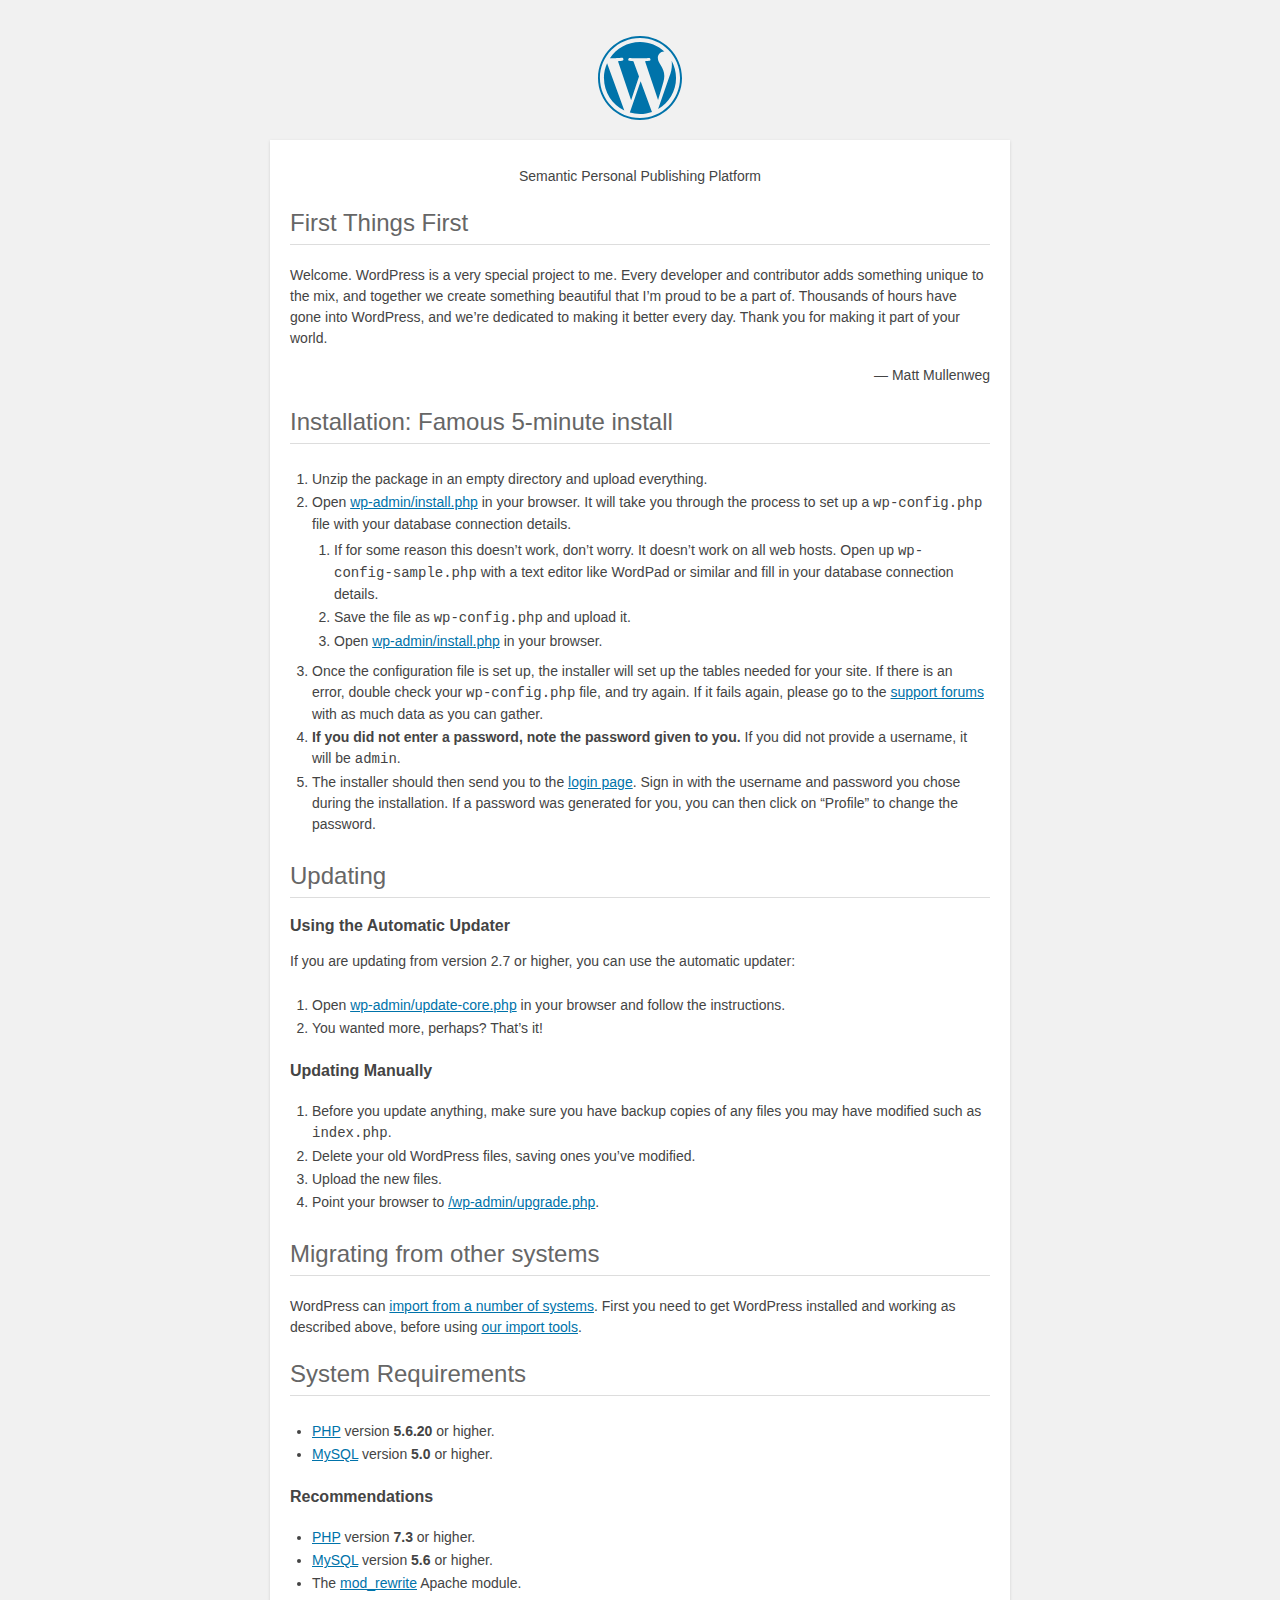
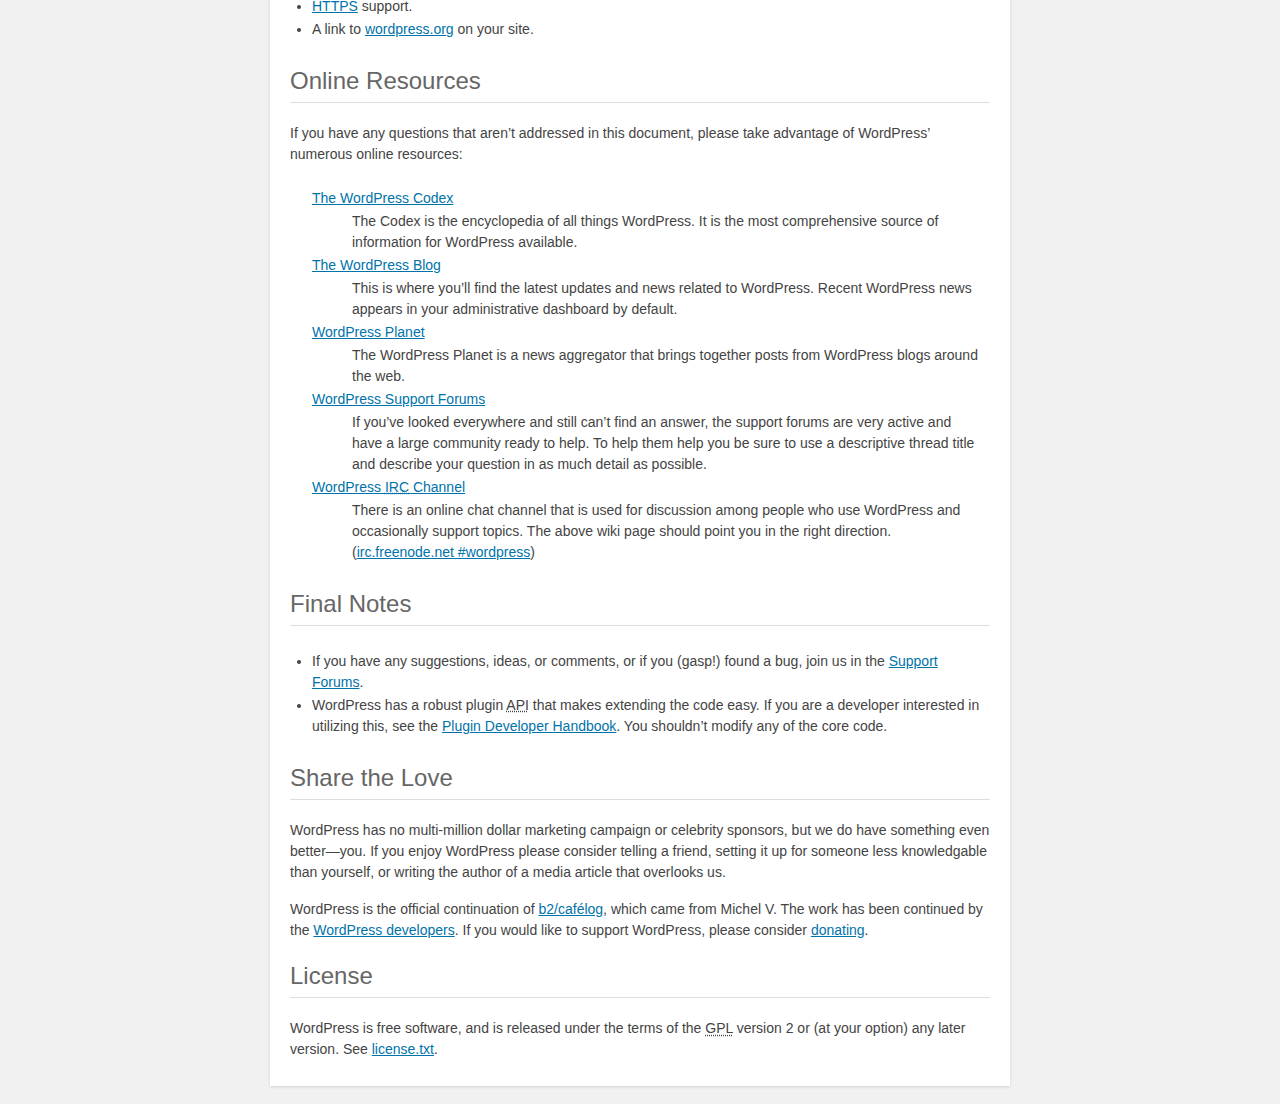
<file: readme.html>
<!DOCTYPE html>
<html lang="en">
<head>
	<meta name="viewport" content="width=device-width" />
	<meta http-equiv="Content-Type" content="text/html; charset=utf-8" />
	<title>WordPress &#8250; ReadMe</title>
	<link rel="stylesheet" href="wp-admin/css/install.css?ver=20100228" type="text/css" />
</head>
<body>
<h1 id="logo">
	<a href="https://wordpress.org/"><img alt="WordPress" src="wp-admin/images/wordpress-logo.png" /></a>
</h1>
<p style="text-align: center">Semantic Personal Publishing Platform</p>

<h2>First Things First</h2>
<p>Welcome. WordPress is a very special project to me. Every developer and contributor adds something unique to the mix, and together we create something beautiful that I&#8217;m proud to be a part of. Thousands of hours have gone into WordPress, and we&#8217;re dedicated to making it better every day. Thank you for making it part of your world.</p>
<p style="text-align: right">&#8212; Matt Mullenweg</p>

<h2>Installation: Famous 5-minute install</h2>
<ol>
	<li>Unzip the package in an empty directory and upload everything.</li>
	<li>Open <span class="file"><a href="wp-admin/install.php">wp-admin/install.php</a></span> in your browser. It will take you through the process to set up a <code>wp-config.php</code> file with your database connection details.
		<ol>
			<li>If for some reason this doesn&#8217;t work, don&#8217;t worry. It doesn&#8217;t work on all web hosts. Open up <code>wp-config-sample.php</code> with a text editor like WordPad or similar and fill in your database connection details.</li>
			<li>Save the file as <code>wp-config.php</code> and upload it.</li>
			<li>Open <span class="file"><a href="wp-admin/install.php">wp-admin/install.php</a></span> in your browser.</li>
		</ol>
	</li>
	<li>Once the configuration file is set up, the installer will set up the tables needed for your site. If there is an error, double check your <code>wp-config.php</code> file, and try again. If it fails again, please go to the <a href="https://wordpress.org/support/forums/" title="WordPress support">support forums</a> with as much data as you can gather.</li>
	<li><strong>If you did not enter a password, note the password given to you.</strong> If you did not provide a username, it will be <code>admin</code>.</li>
	<li>The installer should then send you to the <a href="wp-login.php">login page</a>. Sign in with the username and password you chose during the installation. If a password was generated for you, you can then click on &#8220;Profile&#8221; to change the password.</li>
</ol>

<h2>Updating</h2>
<h3>Using the Automatic Updater</h3>
<p>If you are updating from version 2.7 or higher, you can use the automatic updater:</p>
<ol>
	<li>Open <span class="file"><a href="wp-admin/update-core.php">wp-admin/update-core.php</a></span> in your browser and follow the instructions.</li>
	<li>You wanted more, perhaps? That&#8217;s it!</li>
</ol>

<h3>Updating Manually</h3>
<ol>
	<li>Before you update anything, make sure you have backup copies of any files you may have modified such as <code>index.php</code>.</li>
	<li>Delete your old WordPress files, saving ones you&#8217;ve modified.</li>
	<li>Upload the new files.</li>
	<li>Point your browser to <span class="file"><a href="wp-admin/upgrade.php">/wp-admin/upgrade.php</a>.</span></li>
</ol>

<h2>Migrating from other systems</h2>
<p>WordPress can <a href="https://codex.wordpress.org/Importing_Content">import from a number of systems</a>. First you need to get WordPress installed and working as described above, before using <a href="wp-admin/import.php" title="Import to WordPress">our import tools</a>.</p>

<h2>System Requirements</h2>
<ul>
	<li><a href="https://secure.php.net/">PHP</a> version <strong>5.6.20</strong> or higher.</li>
	<li><a href="https://www.mysql.com/">MySQL</a> version <strong>5.0</strong> or higher.</li>
</ul>

<h3>Recommendations</h3>
<ul>
	<li><a href="https://secure.php.net/">PHP</a> version <strong>7.3</strong> or higher.</li>
	<li><a href="https://www.mysql.com/">MySQL</a> version <strong>5.6</strong> or higher.</li>
	<li>The <a href="https://httpd.apache.org/docs/2.2/mod/mod_rewrite.html">mod_rewrite</a> Apache module.</li>
	<li><a href="https://wordpress.org/news/2016/12/moving-toward-ssl/">HTTPS</a> support.</li>
	<li>A link to <a href="https://wordpress.org/">wordpress.org</a> on your site.</li>
</ul>

<h2>Online Resources</h2>
<p>If you have any questions that aren&#8217;t addressed in this document, please take advantage of WordPress&#8217; numerous online resources:</p>
<dl>
	<dt><a href="https://codex.wordpress.org/">The WordPress Codex</a></dt>
		<dd>The Codex is the encyclopedia of all things WordPress. It is the most comprehensive source of information for WordPress available.</dd>
	<dt><a href="https://wordpress.org/news/">The WordPress Blog</a></dt>
		<dd>This is where you&#8217;ll find the latest updates and news related to WordPress. Recent WordPress news appears in your administrative dashboard by default.</dd>
	<dt><a href="https://planet.wordpress.org/">WordPress Planet</a></dt>
		<dd>The WordPress Planet is a news aggregator that brings together posts from WordPress blogs around the web.</dd>
	<dt><a href="https://wordpress.org/support/forums/">WordPress Support Forums</a></dt>
		<dd>If you&#8217;ve looked everywhere and still can&#8217;t find an answer, the support forums are very active and have a large community ready to help. To help them help you be sure to use a descriptive thread title and describe your question in as much detail as possible.</dd>
	<dt><a href="https://codex.wordpress.org/IRC">WordPress <abbr title="Internet Relay Chat">IRC</abbr> Channel</a></dt>
		<dd>There is an online chat channel that is used for discussion among people who use WordPress and occasionally support topics. The above wiki page should point you in the right direction. (<a href="irc://irc.freenode.net/wordpress">irc.freenode.net #wordpress</a>)</dd>
</dl>

<h2>Final Notes</h2>
<ul>
	<li>If you have any suggestions, ideas, or comments, or if you (gasp!) found a bug, join us in the <a href="https://wordpress.org/support/forums/">Support Forums</a>.</li>
	<li>WordPress has a robust plugin <abbr title="application programming interface">API</abbr> that makes extending the code easy. If you are a developer interested in utilizing this, see the <a href="https://developer.wordpress.org/plugins/">Plugin Developer Handbook</a>. You shouldn&#8217;t modify any of the core code.</li>
</ul>

<h2>Share the Love</h2>
<p>WordPress has no multi-million dollar marketing campaign or celebrity sponsors, but we do have something even better&#8212;you. If you enjoy WordPress please consider telling a friend, setting it up for someone less knowledgable than yourself, or writing the author of a media article that overlooks us.</p>

<p>WordPress is the official continuation of <a href="http://cafelog.com/">b2/caf&#233;log</a>, which came from Michel V. The work has been continued by the <a href="https://wordpress.org/about/">WordPress developers</a>. If you would like to support WordPress, please consider <a href="https://wordpress.org/donate/" title="Donate to WordPress">donating</a>.</p>

<h2>License</h2>
<p>WordPress is free software, and is released under the terms of the <abbr title="GNU General Public License">GPL</abbr> version 2 or (at your option) any later version. See <a href="license.txt">license.txt</a>.</p>

</body>
</html>
</file>
<file: wp-admin/css/install.css>
html {
	background: #f1f1f1;
	margin: 0 20px;
}

body {
	background: #fff;
	color: #444;
	font-family: -apple-system, BlinkMacSystemFont, "Segoe UI", Roboto, Oxygen-Sans, Ubuntu, Cantarell, "Helvetica Neue", sans-serif;
	margin: 140px auto 25px;
	padding: 20px 20px 10px 20px;
	max-width: 700px;
	-webkit-font-smoothing: subpixel-antialiased;
	box-shadow: 0 1px 3px rgba(0, 0, 0, 0.13);
}

a {
	color: #0073aa;
}

a:hover,
a:active {
	color: #00a0d2;
}

a:focus {
	color: #124964;
	box-shadow:
		0 0 0 1px #5b9dd9,
		0 0 2px 1px rgba(30, 140, 190, 0.8);
}

.ie8 a:focus {
	outline: #5b9dd9 solid 1px;
}

h1, h2 {
	border-bottom: 1px solid #ddd;
	clear: both;
	color: #666;
	font-size: 24px;
	padding: 0;
	padding-bottom: 7px;
	font-weight: 400;
}

h3 {
	font-size: 16px;
}

p, li, dd, dt {
	padding-bottom: 2px;
	font-size: 14px;
	line-height: 1.5;
}

code, .code {
	font-family: Consolas, Monaco, monospace;
}

ul, ol, dl {
	padding: 5px 5px 5px 22px;
}

a img {
	border: 0
}
abbr {
	border: 0;
	font-variant: normal;
}

fieldset {
	border: 0;
	padding: 0;
	margin: 0;
}

label {
	cursor: pointer;
}

#logo {
	margin: 6px 0 14px 0;
	padding: 0 0 7px 0;
	border-bottom: none;
	text-align: center
}
#logo a {
	background-image: url(../images/w-logo-blue.png?ver=20131202);
	background-image: none, url(../images/wordpress-logo.svg?ver=20131107);
	background-size: 84px;
	background-position: center top;
	background-repeat: no-repeat;
	color: #444; /* same as login.css */
	height: 84px;
	font-size: 20px;
	font-weight: 400;
	line-height: 1.3em;
	margin: -130px auto 25px;
	padding: 0;
	text-decoration: none;
	width: 84px;
	text-indent: -9999px;
	outline: none;
	overflow: hidden;
	display: block;
}

.step {
	margin: 20px 0 15px;
}
.step, th {
	text-align: left;
	padding: 0;
}
.language-chooser.wp-core-ui .step .button.button-large {
	height: 36px;
	font-size: 14px;
	line-height: 33px;
	vertical-align: middle;
}
textarea {
	border: 1px solid #ddd;
	font-family: -apple-system, BlinkMacSystemFont, "Segoe UI", Roboto, Oxygen-Sans, Ubuntu, Cantarell, "Helvetica Neue", sans-serif;
	width: 100%;
	box-sizing: border-box;
}

.form-table {
	border-collapse: collapse;
	margin-top: 1em;
	width: 100%;
}

.form-table td {
	margin-bottom: 9px;
	padding: 10px 20px 10px 0;
	font-size: 14px;
	vertical-align: top
}

.form-table th {
	font-size: 14px;
	text-align: left;
	padding: 10px 20px 10px 0;
	width: 140px;
	vertical-align: top;
}

.form-table code {
	line-height: 18px;
	font-size: 14px;
}

.form-table p {
	margin: 4px 0 0 0;
	font-size: 11px;
}

.form-table input {
	line-height: 20px;
	font-size: 15px;
	padding: 3px 5px;
	border: 1px solid #ddd;
	box-shadow: inset 0 1px 2px rgba(0, 0, 0, 0.07);
}

input,
submit {
	font-family: -apple-system, BlinkMacSystemFont, "Segoe UI", Roboto, Oxygen-Sans, Ubuntu, Cantarell, "Helvetica Neue", sans-serif;
}

.form-table input[type=text],
.form-table input[type=email],
.form-table input[type=url],
.form-table input[type=password],
#pass-strength-result {
	width: 218px;
}

.form-table th p {
	font-weight: 400;
}

.form-table.install-success th,
.form-table.install-success td {
	vertical-align: middle;
	padding: 16px 20px 16px 0;
}

.form-table.install-success td p {
	margin: 0;
	font-size: 14px;
}

.form-table.install-success td code {
	margin: 0;
	font-size: 18px;
}

#error-page {
	margin-top: 50px;
}

#error-page p {
	font-size: 14px;
	line-height: 18px;
	margin: 25px 0 20px;
}

#error-page code, .code {
	font-family: Consolas, Monaco, monospace;
}

.message {
	border-left: 4px solid #dc3232;
	padding: .7em .6em;
	background-color: #fbeaea;
}

/* rtl:ignore */
#dbname,
#uname,
#pwd,
#dbhost,
#prefix,
#user_login,
#admin_email,
#pass1,
#pass2 {
	direction: ltr;
}


/* localization */
body.rtl,
.rtl textarea,
.rtl input,
.rtl submit {
	font-family: Tahoma, sans-serif;
}

:lang(he-il) body.rtl,
:lang(he-il) .rtl textarea,
:lang(he-il) .rtl input,
:lang(he-il) .rtl submit {
	font-family: Arial, sans-serif;
}

@media only screen and (max-width: 799px) {
	body {
		margin-top: 115px;
	}
	#logo a {
		margin: -125px auto 30px;
	}
}

@media screen and (max-width: 782px) {

	.form-table {
		margin-top: 0;
	}

	.form-table th,
	.form-table td {
		display: block;
		width: auto;
		vertical-align: middle;
	}

	.form-table th {
		padding: 20px 0 0;
	}

	.form-table td {
		padding: 5px 0;
		border: 0;
		margin: 0;
	}

	textarea,
	input {
		font-size: 16px;
	}

	.form-table td input[type="text"],
	.form-table td input[type="email"],
	.form-table td input[type="url"],
	.form-table td input[type="password"],
	.form-table td select,
	.form-table td textarea,
	.form-table span.description {
		width: 100%;
		font-size: 16px;
		line-height: 1.5;
		padding: 7px 10px;
		display: block;
		max-width: none;
		box-sizing: border-box;
	}

}

body.language-chooser {
	max-width: 300px;
}

.language-chooser select {
	padding: 8px;
	width: 100%;
	display: block;
	border: 1px solid #ddd;
	background-color: #fff;
	color: #32373c;
	font-size: 16px;
	font-family: Arial, sans-serif;
	font-weight: 400;
}

.language-chooser p {
	text-align: right;
}

.screen-reader-input,
.screen-reader-text {
	border: 0;
	clip: rect(1px, 1px, 1px, 1px);
	-webkit-clip-path: inset(50%);
	clip-path: inset(50%);
	height: 1px;
	margin: -1px;
	overflow: hidden;
	padding: 0;
	position: absolute;
	width: 1px;
	word-wrap: normal !important;
}

.spinner {
	background: url(../images/spinner.gif) no-repeat;
	background-size: 20px 20px;
	visibility: hidden;
	opacity: 0.7;
	filter: alpha(opacity=70);
	width: 20px;
	height: 20px;
	margin: 2px 5px 0;
}

.step .spinner {
	display: inline-block;
	vertical-align: middle;
	margin-right: 15px;
}

.button.hide-if-no-js,
.hide-if-no-js {
	display: none;
}

/**
 * HiDPI Displays
 */
@media print,
  (-webkit-min-device-pixel-ratio: 1.25),
  (min-resolution: 120dpi) {

	.spinner {
		background-image: url(../images/spinner-2x.gif);
	}

}
</file>
